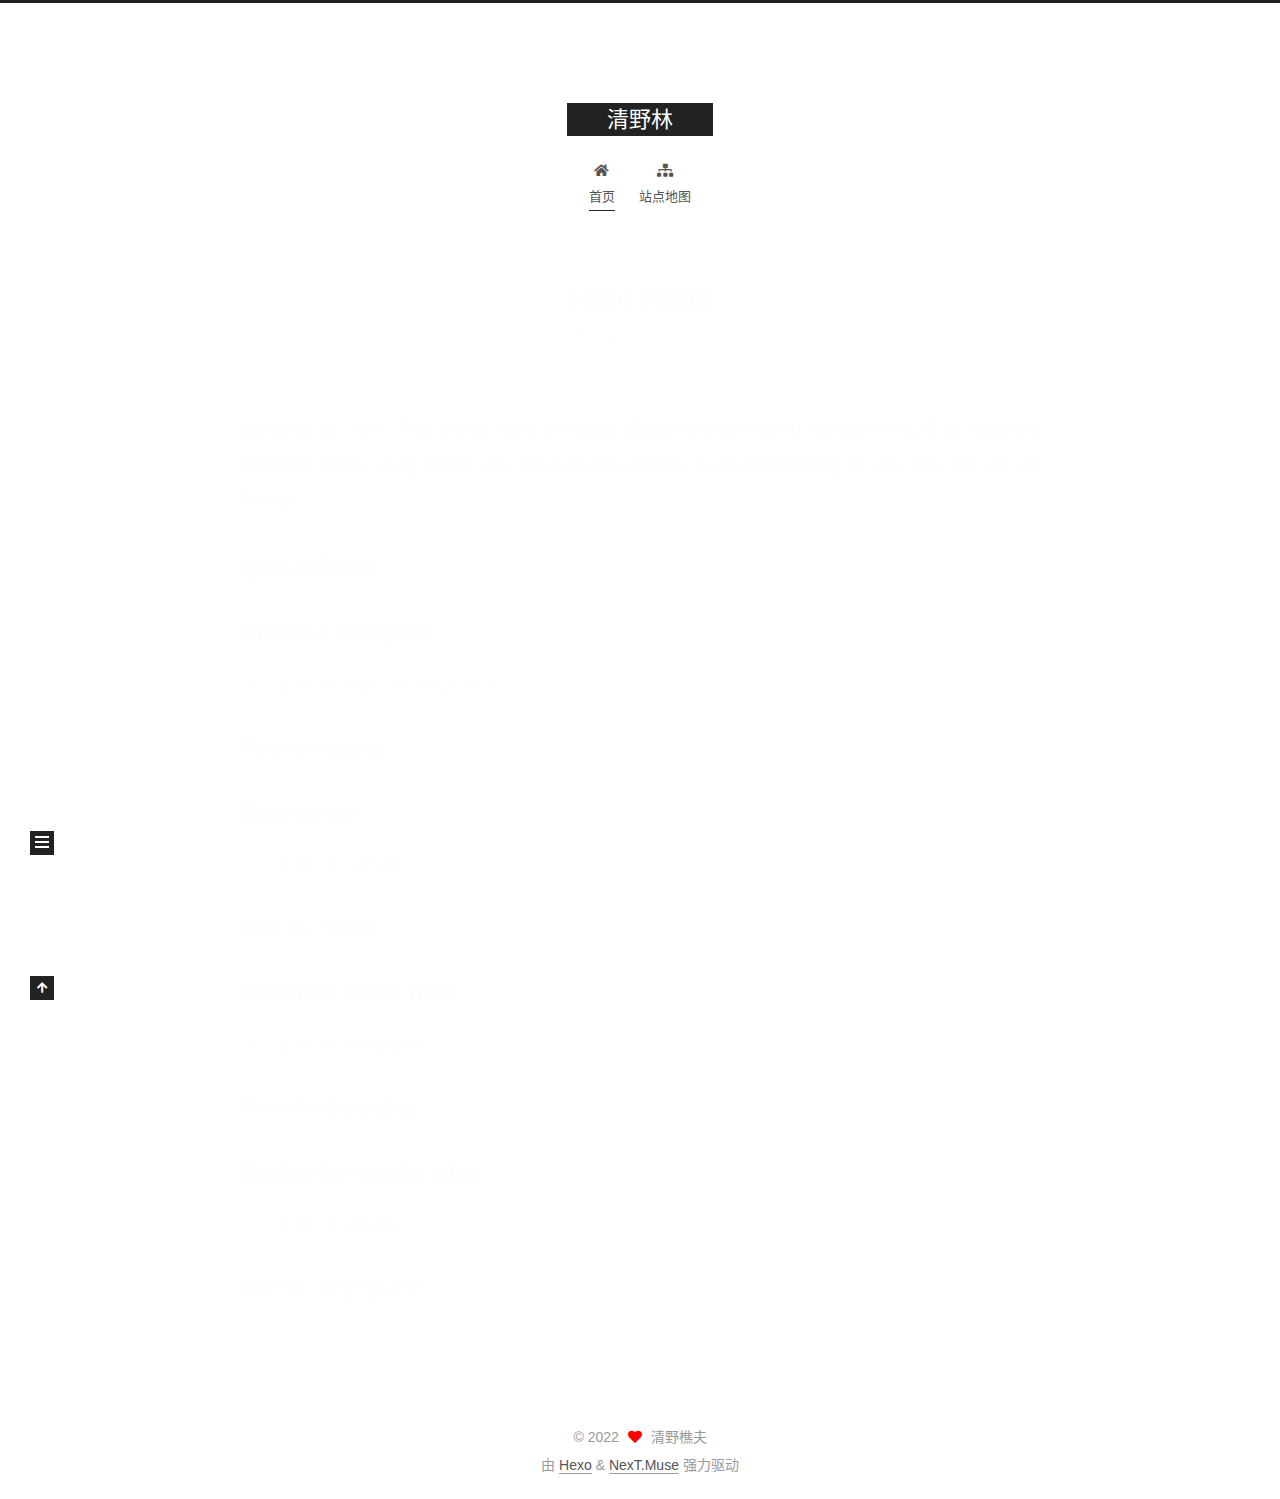
<file: index.html>
<!DOCTYPE html>
<html lang="zh-CN">
<head>
  <meta charset="UTF-8">
<meta name="viewport" content="width=device-width, initial-scale=1, maximum-scale=2">
<meta name="theme-color" content="#222">
<meta name="generator" content="Hexo 6.0.0">
  <link rel="apple-touch-icon" sizes="180x180" href="/images/apple-touch-icon-next.png">
  <link rel="icon" type="image/png" sizes="32x32" href="/images/favicon-32x32-next.png">
  <link rel="icon" type="image/png" sizes="16x16" href="/images/favicon-16x16-next.png">
  <link rel="mask-icon" href="/images/logo.svg" color="#222">

<link rel="stylesheet" href="/css/main.css">


<link rel="stylesheet" href="/lib/font-awesome/css/all.min.css">

<script id="hexo-configurations">
    var NexT = window.NexT || {};
    var CONFIG = {"hostname":"example.com","root":"/","scheme":"Muse","version":"7.8.0","exturl":false,"sidebar":{"position":"left","display":"post","padding":18,"offset":12,"onmobile":false},"copycode":{"enable":false,"show_result":false,"style":null},"back2top":{"enable":true,"sidebar":false,"scrollpercent":false},"bookmark":{"enable":false,"color":"#222","save":"auto"},"fancybox":false,"mediumzoom":false,"lazyload":false,"pangu":false,"comments":{"style":"tabs","active":null,"storage":true,"lazyload":false,"nav":null},"algolia":{"hits":{"per_page":10},"labels":{"input_placeholder":"Search for Posts","hits_empty":"We didn't find any results for the search: ${query}","hits_stats":"${hits} results found in ${time} ms"}},"localsearch":{"enable":false,"trigger":"auto","top_n_per_article":1,"unescape":false,"preload":false},"motion":{"enable":true,"async":false,"transition":{"post_block":"fadeIn","post_header":"slideDownIn","post_body":"slideDownIn","coll_header":"slideLeftIn","sidebar":"slideUpIn"}}};
  </script>

  <meta name="description" content="知至至之，知终终之">
<meta property="og:type" content="website">
<meta property="og:title" content="清野林">
<meta property="og:url" content="http://example.com/index.html">
<meta property="og:site_name" content="清野林">
<meta property="og:description" content="知至至之，知终终之">
<meta property="og:locale" content="zh_CN">
<meta property="article:author" content="清野樵夫">
<meta name="twitter:card" content="summary">

<link rel="canonical" href="http://example.com/">


<script id="page-configurations">
  // https://hexo.io/docs/variables.html
  CONFIG.page = {
    sidebar: "",
    isHome : true,
    isPost : false,
    lang   : 'zh-CN'
  };
</script>

  <title>清野林</title>
  






  <noscript>
  <style>
  .use-motion .brand,
  .use-motion .menu-item,
  .sidebar-inner,
  .use-motion .post-block,
  .use-motion .pagination,
  .use-motion .comments,
  .use-motion .post-header,
  .use-motion .post-body,
  .use-motion .collection-header { opacity: initial; }

  .use-motion .site-title,
  .use-motion .site-subtitle {
    opacity: initial;
    top: initial;
  }

  .use-motion .logo-line-before i { left: initial; }
  .use-motion .logo-line-after i { right: initial; }
  </style>
</noscript>

</head>

<body itemscope itemtype="http://schema.org/WebPage">
  <div class="container use-motion">
    <div class="headband"></div>

    <header class="header" itemscope itemtype="http://schema.org/WPHeader">
      <div class="header-inner"><div class="site-brand-container">
  <div class="site-nav-toggle">
    <div class="toggle" aria-label="切换导航栏">
      <span class="toggle-line toggle-line-first"></span>
      <span class="toggle-line toggle-line-middle"></span>
      <span class="toggle-line toggle-line-last"></span>
    </div>
  </div>

  <div class="site-meta">

    <a href="/" class="brand" rel="start">
      <span class="logo-line-before"><i></i></span>
      <h1 class="site-title">清野林</h1>
      <span class="logo-line-after"><i></i></span>
    </a>
  </div>

  <div class="site-nav-right">
    <div class="toggle popup-trigger">
    </div>
  </div>
</div>




<nav class="site-nav">
  <ul id="menu" class="main-menu menu">
        <li class="menu-item menu-item-home">

    <a href="/" rel="section"><i class="fa fa-home fa-fw"></i>首页</a>

  </li>
        <li class="menu-item menu-item-sitemap">

    <a href="/sitemap.xml" rel="section"><i class="fa fa-sitemap fa-fw"></i>站点地图</a>

  </li>
  </ul>
</nav>




</div>
    </header>

    
  <div class="back-to-top">
    <i class="fa fa-arrow-up"></i>
    <span>0%</span>
  </div>


    <main class="main">
      <div class="main-inner">
        <div class="content-wrap">
          

          <div class="content index posts-expand">
            
      
  
  
  <article itemscope itemtype="http://schema.org/Article" class="post-block" lang="zh-CN">
    <link itemprop="mainEntityOfPage" href="http://example.com/2022/01/26/hello-world/">

    <span hidden itemprop="author" itemscope itemtype="http://schema.org/Person">
      <meta itemprop="image" content="/images/avatar.gif">
      <meta itemprop="name" content="清野樵夫">
      <meta itemprop="description" content="知至至之，知终终之">
    </span>

    <span hidden itemprop="publisher" itemscope itemtype="http://schema.org/Organization">
      <meta itemprop="name" content="清野林">
    </span>
      <header class="post-header">
        <h2 class="post-title" itemprop="name headline">
          
            <a href="/2022/01/26/hello-world/" class="post-title-link" itemprop="url">Hello World</a>
        </h2>

        <div class="post-meta">
            <span class="post-meta-item">
              <span class="post-meta-item-icon">
                <i class="far fa-calendar"></i>
              </span>
              <span class="post-meta-item-text">发表于</span>

              <time title="创建时间：2022-01-26 22:01:37" itemprop="dateCreated datePublished" datetime="2022-01-26T22:01:37+08:00">2022-01-26</time>
            </span>

          

        </div>
      </header>

    
    
    
    <div class="post-body" itemprop="articleBody">

      
          <p>Welcome to <a target="_blank" rel="noopener" href="https://hexo.io/">Hexo</a>! This is your very first post. Check <a target="_blank" rel="noopener" href="https://hexo.io/docs/">documentation</a> for more info. If you get any problems when using Hexo, you can find the answer in <a target="_blank" rel="noopener" href="https://hexo.io/docs/troubleshooting.html">troubleshooting</a> or you can ask me on <a target="_blank" rel="noopener" href="https://github.com/hexojs/hexo/issues">GitHub</a>.</p>
<h2 id="Quick-Start"><a href="#Quick-Start" class="headerlink" title="Quick Start"></a>Quick Start</h2><h3 id="Create-a-new-post"><a href="#Create-a-new-post" class="headerlink" title="Create a new post"></a>Create a new post</h3><figure class="highlight bash"><table><tr><td class="gutter"><pre><span class="line">1</span><br></pre></td><td class="code"><pre><span class="line">$ hexo new <span class="string">&quot;My New Post&quot;</span></span><br></pre></td></tr></table></figure>

<p>More info: <a target="_blank" rel="noopener" href="https://hexo.io/docs/writing.html">Writing</a></p>
<h3 id="Run-server"><a href="#Run-server" class="headerlink" title="Run server"></a>Run server</h3><figure class="highlight bash"><table><tr><td class="gutter"><pre><span class="line">1</span><br></pre></td><td class="code"><pre><span class="line">$ hexo server</span><br></pre></td></tr></table></figure>

<p>More info: <a target="_blank" rel="noopener" href="https://hexo.io/docs/server.html">Server</a></p>
<h3 id="Generate-static-files"><a href="#Generate-static-files" class="headerlink" title="Generate static files"></a>Generate static files</h3><figure class="highlight bash"><table><tr><td class="gutter"><pre><span class="line">1</span><br></pre></td><td class="code"><pre><span class="line">$ hexo generate</span><br></pre></td></tr></table></figure>

<p>More info: <a target="_blank" rel="noopener" href="https://hexo.io/docs/generating.html">Generating</a></p>
<h3 id="Deploy-to-remote-sites"><a href="#Deploy-to-remote-sites" class="headerlink" title="Deploy to remote sites"></a>Deploy to remote sites</h3><figure class="highlight bash"><table><tr><td class="gutter"><pre><span class="line">1</span><br></pre></td><td class="code"><pre><span class="line">$ hexo deploy</span><br></pre></td></tr></table></figure>

<p>More info: <a target="_blank" rel="noopener" href="https://hexo.io/docs/one-command-deployment.html">Deployment</a></p>

      
    </div>

    
    
    
      <footer class="post-footer">
        <div class="post-eof"></div>
      </footer>
  </article>
  
  
  


  



          </div>
          

<script>
  window.addEventListener('tabs:register', () => {
    let { activeClass } = CONFIG.comments;
    if (CONFIG.comments.storage) {
      activeClass = localStorage.getItem('comments_active') || activeClass;
    }
    if (activeClass) {
      let activeTab = document.querySelector(`a[href="#comment-${activeClass}"]`);
      if (activeTab) {
        activeTab.click();
      }
    }
  });
  if (CONFIG.comments.storage) {
    window.addEventListener('tabs:click', event => {
      if (!event.target.matches('.tabs-comment .tab-content .tab-pane')) return;
      let commentClass = event.target.classList[1];
      localStorage.setItem('comments_active', commentClass);
    });
  }
</script>

        </div>
          
  
  <div class="toggle sidebar-toggle">
    <span class="toggle-line toggle-line-first"></span>
    <span class="toggle-line toggle-line-middle"></span>
    <span class="toggle-line toggle-line-last"></span>
  </div>

  <aside class="sidebar">
    <div class="sidebar-inner">

      <ul class="sidebar-nav motion-element">
        <li class="sidebar-nav-toc">
          文章目录
        </li>
        <li class="sidebar-nav-overview">
          站点概览
        </li>
      </ul>

      <!--noindex-->
      <div class="post-toc-wrap sidebar-panel">
      </div>
      <!--/noindex-->

      <div class="site-overview-wrap sidebar-panel">
        <div class="site-author motion-element" itemprop="author" itemscope itemtype="http://schema.org/Person">
  <p class="site-author-name" itemprop="name">清野樵夫</p>
  <div class="site-description" itemprop="description">知至至之，知终终之</div>
</div>
<div class="site-state-wrap motion-element">
  <nav class="site-state">
      <div class="site-state-item site-state-posts">
          <a href="/archives">
          <span class="site-state-item-count">1</span>
          <span class="site-state-item-name">日志</span>
        </a>
      </div>
  </nav>
</div>



      </div>

    </div>
  </aside>
  <div id="sidebar-dimmer"></div>


      </div>
    </main>

    <footer class="footer">
      <div class="footer-inner">
        

        

<div class="copyright">
  
  &copy; 
  <span itemprop="copyrightYear">2022</span>
  <span class="with-love">
    <i class="fa fa-heart"></i>
  </span>
  <span class="author" itemprop="copyrightHolder">清野樵夫</span>
</div>
  <div class="powered-by">由 <a href="https://hexo.io/" class="theme-link" rel="noopener" target="_blank">Hexo</a> & <a href="https://muse.theme-next.org/" class="theme-link" rel="noopener" target="_blank">NexT.Muse</a> 强力驱动
  </div>

        








      </div>
    </footer>
  </div>

  
  <script src="/lib/anime.min.js"></script>
  <script src="/lib/velocity/velocity.min.js"></script>
  <script src="/lib/velocity/velocity.ui.min.js"></script>

<script src="/js/utils.js"></script>

<script src="/js/motion.js"></script>


<script src="/js/schemes/muse.js"></script>


<script src="/js/next-boot.js"></script>




  















  

  

</body>
</html>
</file>
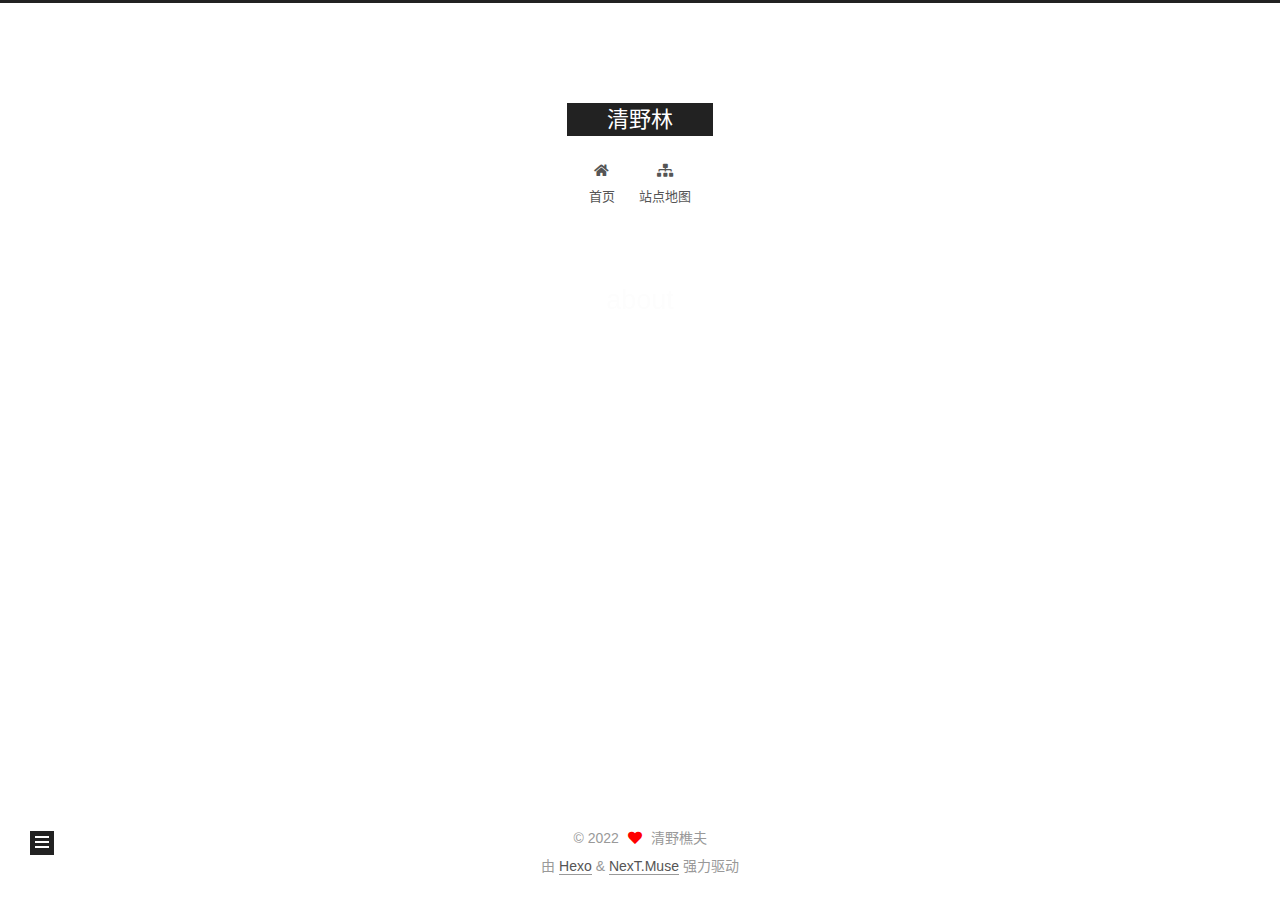
<file: about/index.html>
<!DOCTYPE html>
<html lang="zh-CN">
<head>
  <meta charset="UTF-8">
<meta name="viewport" content="width=device-width, initial-scale=1, maximum-scale=2">
<meta name="theme-color" content="#222">
<meta name="generator" content="Hexo 6.0.0">
  <link rel="apple-touch-icon" sizes="180x180" href="/images/apple-touch-icon-next.png">
  <link rel="icon" type="image/png" sizes="32x32" href="/images/favicon-32x32-next.png">
  <link rel="icon" type="image/png" sizes="16x16" href="/images/favicon-16x16-next.png">
  <link rel="mask-icon" href="/images/logo.svg" color="#222">

<link rel="stylesheet" href="/css/main.css">


<link rel="stylesheet" href="/lib/font-awesome/css/all.min.css">

<script id="hexo-configurations">
    var NexT = window.NexT || {};
    var CONFIG = {"hostname":"example.com","root":"/","scheme":"Muse","version":"7.8.0","exturl":false,"sidebar":{"position":"left","display":"post","padding":18,"offset":12,"onmobile":false},"copycode":{"enable":false,"show_result":false,"style":null},"back2top":{"enable":true,"sidebar":false,"scrollpercent":false},"bookmark":{"enable":false,"color":"#222","save":"auto"},"fancybox":false,"mediumzoom":false,"lazyload":false,"pangu":false,"comments":{"style":"tabs","active":null,"storage":true,"lazyload":false,"nav":null},"algolia":{"hits":{"per_page":10},"labels":{"input_placeholder":"Search for Posts","hits_empty":"We didn't find any results for the search: ${query}","hits_stats":"${hits} results found in ${time} ms"}},"localsearch":{"enable":false,"trigger":"auto","top_n_per_article":1,"unescape":false,"preload":false},"motion":{"enable":true,"async":false,"transition":{"post_block":"fadeIn","post_header":"slideDownIn","post_body":"slideDownIn","coll_header":"slideLeftIn","sidebar":"slideUpIn"}}};
  </script>

  <meta name="description" content="知至至之，知终终之">
<meta property="og:type" content="website">
<meta property="og:title" content="about">
<meta property="og:url" content="http://example.com/about/index.html">
<meta property="og:site_name" content="清野林">
<meta property="og:description" content="知至至之，知终终之">
<meta property="og:locale" content="zh_CN">
<meta property="article:published_time" content="2022-01-27T15:07:13.000Z">
<meta property="article:modified_time" content="2022-01-27T15:07:13.961Z">
<meta property="article:author" content="清野樵夫">
<meta name="twitter:card" content="summary">

<link rel="canonical" href="http://example.com/about/">


<script id="page-configurations">
  // https://hexo.io/docs/variables.html
  CONFIG.page = {
    sidebar: "",
    isHome : false,
    isPost : false,
    lang   : 'zh-CN'
  };
</script>

  <title>about | 清野林
</title>
  






  <noscript>
  <style>
  .use-motion .brand,
  .use-motion .menu-item,
  .sidebar-inner,
  .use-motion .post-block,
  .use-motion .pagination,
  .use-motion .comments,
  .use-motion .post-header,
  .use-motion .post-body,
  .use-motion .collection-header { opacity: initial; }

  .use-motion .site-title,
  .use-motion .site-subtitle {
    opacity: initial;
    top: initial;
  }

  .use-motion .logo-line-before i { left: initial; }
  .use-motion .logo-line-after i { right: initial; }
  </style>
</noscript>

</head>

<body itemscope itemtype="http://schema.org/WebPage">
  <div class="container use-motion">
    <div class="headband"></div>

    <header class="header" itemscope itemtype="http://schema.org/WPHeader">
      <div class="header-inner"><div class="site-brand-container">
  <div class="site-nav-toggle">
    <div class="toggle" aria-label="切换导航栏">
      <span class="toggle-line toggle-line-first"></span>
      <span class="toggle-line toggle-line-middle"></span>
      <span class="toggle-line toggle-line-last"></span>
    </div>
  </div>

  <div class="site-meta">

    <a href="/" class="brand" rel="start">
      <span class="logo-line-before"><i></i></span>
      <h1 class="site-title">清野林</h1>
      <span class="logo-line-after"><i></i></span>
    </a>
  </div>

  <div class="site-nav-right">
    <div class="toggle popup-trigger">
    </div>
  </div>
</div>




<nav class="site-nav">
  <ul id="menu" class="main-menu menu">
        <li class="menu-item menu-item-home">

    <a href="/" rel="section"><i class="fa fa-home fa-fw"></i>首页</a>

  </li>
        <li class="menu-item menu-item-sitemap">

    <a href="/sitemap.xml" rel="section"><i class="fa fa-sitemap fa-fw"></i>站点地图</a>

  </li>
  </ul>
</nav>




</div>
    </header>

    
  <div class="back-to-top">
    <i class="fa fa-arrow-up"></i>
    <span>0%</span>
  </div>


    <main class="main">
      <div class="main-inner">
        <div class="content-wrap">
          
  
  

          <div class="content page posts-expand">
            

    
    
    
    <div class="post-block" lang="zh-CN">
      <header class="post-header">

<h1 class="post-title" itemprop="name headline">about
</h1>

<div class="post-meta">
  

</div>

</header>

      
      
      
      <div class="post-body">
          
      </div>
      
      
      
    </div>
    

    
    
    


          </div>
          

<script>
  window.addEventListener('tabs:register', () => {
    let { activeClass } = CONFIG.comments;
    if (CONFIG.comments.storage) {
      activeClass = localStorage.getItem('comments_active') || activeClass;
    }
    if (activeClass) {
      let activeTab = document.querySelector(`a[href="#comment-${activeClass}"]`);
      if (activeTab) {
        activeTab.click();
      }
    }
  });
  if (CONFIG.comments.storage) {
    window.addEventListener('tabs:click', event => {
      if (!event.target.matches('.tabs-comment .tab-content .tab-pane')) return;
      let commentClass = event.target.classList[1];
      localStorage.setItem('comments_active', commentClass);
    });
  }
</script>

        </div>
          
  
  <div class="toggle sidebar-toggle">
    <span class="toggle-line toggle-line-first"></span>
    <span class="toggle-line toggle-line-middle"></span>
    <span class="toggle-line toggle-line-last"></span>
  </div>

  <aside class="sidebar">
    <div class="sidebar-inner">

      <ul class="sidebar-nav motion-element">
        <li class="sidebar-nav-toc">
          文章目录
        </li>
        <li class="sidebar-nav-overview">
          站点概览
        </li>
      </ul>

      <!--noindex-->
      <div class="post-toc-wrap sidebar-panel">
      </div>
      <!--/noindex-->

      <div class="site-overview-wrap sidebar-panel">
        <div class="site-author motion-element" itemprop="author" itemscope itemtype="http://schema.org/Person">
  <p class="site-author-name" itemprop="name">清野樵夫</p>
  <div class="site-description" itemprop="description">知至至之，知终终之</div>
</div>
<div class="site-state-wrap motion-element">
  <nav class="site-state">
      <div class="site-state-item site-state-posts">
          <a href="/archives">
          <span class="site-state-item-count">1</span>
          <span class="site-state-item-name">日志</span>
        </a>
      </div>
  </nav>
</div>



      </div>

    </div>
  </aside>
  <div id="sidebar-dimmer"></div>


      </div>
    </main>

    <footer class="footer">
      <div class="footer-inner">
        

        

<div class="copyright">
  
  &copy; 
  <span itemprop="copyrightYear">2022</span>
  <span class="with-love">
    <i class="fa fa-heart"></i>
  </span>
  <span class="author" itemprop="copyrightHolder">清野樵夫</span>
</div>
  <div class="powered-by">由 <a href="https://hexo.io/" class="theme-link" rel="noopener" target="_blank">Hexo</a> & <a href="https://muse.theme-next.org/" class="theme-link" rel="noopener" target="_blank">NexT.Muse</a> 强力驱动
  </div>

        








      </div>
    </footer>
  </div>

  
  <script src="/lib/anime.min.js"></script>
  <script src="/lib/velocity/velocity.min.js"></script>
  <script src="/lib/velocity/velocity.ui.min.js"></script>

<script src="/js/utils.js"></script>

<script src="/js/motion.js"></script>


<script src="/js/schemes/muse.js"></script>


<script src="/js/next-boot.js"></script>




  















  

  

</body>
</html>
</file>
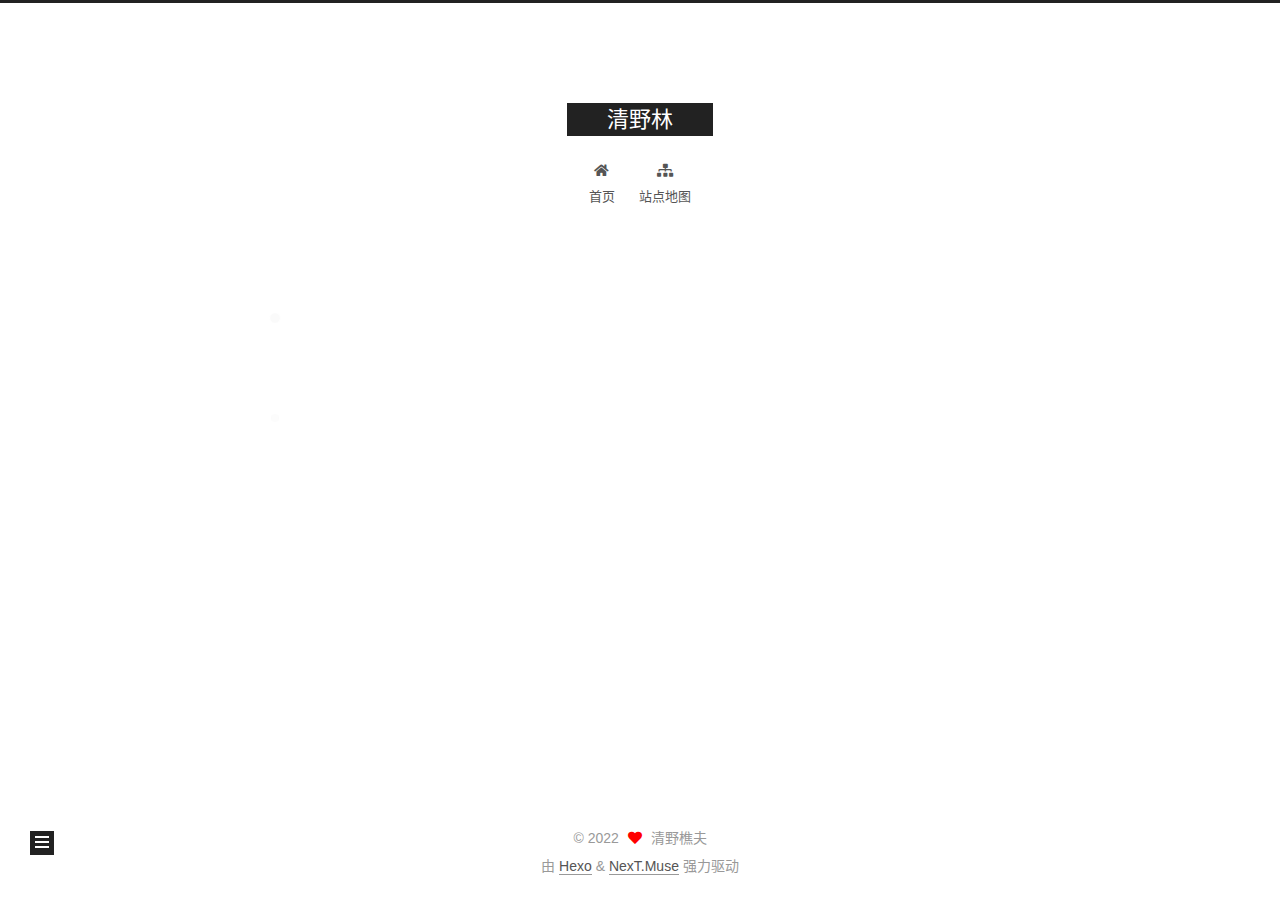
<file: archives/index.html>
<!DOCTYPE html>
<html lang="zh-CN">
<head>
  <meta charset="UTF-8">
<meta name="viewport" content="width=device-width, initial-scale=1, maximum-scale=2">
<meta name="theme-color" content="#222">
<meta name="generator" content="Hexo 6.0.0">
  <link rel="apple-touch-icon" sizes="180x180" href="/images/apple-touch-icon-next.png">
  <link rel="icon" type="image/png" sizes="32x32" href="/images/favicon-32x32-next.png">
  <link rel="icon" type="image/png" sizes="16x16" href="/images/favicon-16x16-next.png">
  <link rel="mask-icon" href="/images/logo.svg" color="#222">

<link rel="stylesheet" href="/css/main.css">


<link rel="stylesheet" href="/lib/font-awesome/css/all.min.css">

<script id="hexo-configurations">
    var NexT = window.NexT || {};
    var CONFIG = {"hostname":"example.com","root":"/","scheme":"Muse","version":"7.8.0","exturl":false,"sidebar":{"position":"left","display":"post","padding":18,"offset":12,"onmobile":false},"copycode":{"enable":false,"show_result":false,"style":null},"back2top":{"enable":true,"sidebar":false,"scrollpercent":false},"bookmark":{"enable":false,"color":"#222","save":"auto"},"fancybox":false,"mediumzoom":false,"lazyload":false,"pangu":false,"comments":{"style":"tabs","active":null,"storage":true,"lazyload":false,"nav":null},"algolia":{"hits":{"per_page":10},"labels":{"input_placeholder":"Search for Posts","hits_empty":"We didn't find any results for the search: ${query}","hits_stats":"${hits} results found in ${time} ms"}},"localsearch":{"enable":false,"trigger":"auto","top_n_per_article":1,"unescape":false,"preload":false},"motion":{"enable":true,"async":false,"transition":{"post_block":"fadeIn","post_header":"slideDownIn","post_body":"slideDownIn","coll_header":"slideLeftIn","sidebar":"slideUpIn"}}};
  </script>

  <meta name="description" content="知至至之，知终终之">
<meta property="og:type" content="website">
<meta property="og:title" content="清野林">
<meta property="og:url" content="http://example.com/archives/index.html">
<meta property="og:site_name" content="清野林">
<meta property="og:description" content="知至至之，知终终之">
<meta property="og:locale" content="zh_CN">
<meta property="article:author" content="清野樵夫">
<meta name="twitter:card" content="summary">

<link rel="canonical" href="http://example.com/archives/">


<script id="page-configurations">
  // https://hexo.io/docs/variables.html
  CONFIG.page = {
    sidebar: "",
    isHome : false,
    isPost : false,
    lang   : 'zh-CN'
  };
</script>

  <title>归档 | 清野林</title>
  






  <noscript>
  <style>
  .use-motion .brand,
  .use-motion .menu-item,
  .sidebar-inner,
  .use-motion .post-block,
  .use-motion .pagination,
  .use-motion .comments,
  .use-motion .post-header,
  .use-motion .post-body,
  .use-motion .collection-header { opacity: initial; }

  .use-motion .site-title,
  .use-motion .site-subtitle {
    opacity: initial;
    top: initial;
  }

  .use-motion .logo-line-before i { left: initial; }
  .use-motion .logo-line-after i { right: initial; }
  </style>
</noscript>

</head>

<body itemscope itemtype="http://schema.org/WebPage">
  <div class="container use-motion">
    <div class="headband"></div>

    <header class="header" itemscope itemtype="http://schema.org/WPHeader">
      <div class="header-inner"><div class="site-brand-container">
  <div class="site-nav-toggle">
    <div class="toggle" aria-label="切换导航栏">
      <span class="toggle-line toggle-line-first"></span>
      <span class="toggle-line toggle-line-middle"></span>
      <span class="toggle-line toggle-line-last"></span>
    </div>
  </div>

  <div class="site-meta">

    <a href="/" class="brand" rel="start">
      <span class="logo-line-before"><i></i></span>
      <h1 class="site-title">清野林</h1>
      <span class="logo-line-after"><i></i></span>
    </a>
  </div>

  <div class="site-nav-right">
    <div class="toggle popup-trigger">
    </div>
  </div>
</div>




<nav class="site-nav">
  <ul id="menu" class="main-menu menu">
        <li class="menu-item menu-item-home">

    <a href="/" rel="section"><i class="fa fa-home fa-fw"></i>首页</a>

  </li>
        <li class="menu-item menu-item-sitemap">

    <a href="/sitemap.xml" rel="section"><i class="fa fa-sitemap fa-fw"></i>站点地图</a>

  </li>
  </ul>
</nav>




</div>
    </header>

    
  <div class="back-to-top">
    <i class="fa fa-arrow-up"></i>
    <span>0%</span>
  </div>


    <main class="main">
      <div class="main-inner">
        <div class="content-wrap">
          

          <div class="content archive">
            

  
  
  
  <div class="post-block">
    <div class="posts-collapse">
      <div class="collection-title">
        <span class="collection-header">嗯..! 目前共计 1 篇日志。 继续努力。</span>
      </div>

      
    <div class="collection-year">
      <span class="collection-header">2022</span>
    </div>

  <article itemscope itemtype="http://schema.org/Article">
    <header class="post-header">

      <div class="post-meta">
        <time itemprop="dateCreated"
              datetime="2022-01-26T22:01:37+08:00"
              content="2022-01-26">
          01-26
        </time>
      </div>

      <div class="post-title">
          <a class="post-title-link" href="/2022/01/26/hello-world/" itemprop="url">
            <span itemprop="name">Hello World</span>
          </a>
      </div>

    </header>
  </article>


    </div>
  </div>
  
  
  

  



          </div>
          

<script>
  window.addEventListener('tabs:register', () => {
    let { activeClass } = CONFIG.comments;
    if (CONFIG.comments.storage) {
      activeClass = localStorage.getItem('comments_active') || activeClass;
    }
    if (activeClass) {
      let activeTab = document.querySelector(`a[href="#comment-${activeClass}"]`);
      if (activeTab) {
        activeTab.click();
      }
    }
  });
  if (CONFIG.comments.storage) {
    window.addEventListener('tabs:click', event => {
      if (!event.target.matches('.tabs-comment .tab-content .tab-pane')) return;
      let commentClass = event.target.classList[1];
      localStorage.setItem('comments_active', commentClass);
    });
  }
</script>

        </div>
          
  
  <div class="toggle sidebar-toggle">
    <span class="toggle-line toggle-line-first"></span>
    <span class="toggle-line toggle-line-middle"></span>
    <span class="toggle-line toggle-line-last"></span>
  </div>

  <aside class="sidebar">
    <div class="sidebar-inner">

      <ul class="sidebar-nav motion-element">
        <li class="sidebar-nav-toc">
          文章目录
        </li>
        <li class="sidebar-nav-overview">
          站点概览
        </li>
      </ul>

      <!--noindex-->
      <div class="post-toc-wrap sidebar-panel">
      </div>
      <!--/noindex-->

      <div class="site-overview-wrap sidebar-panel">
        <div class="site-author motion-element" itemprop="author" itemscope itemtype="http://schema.org/Person">
  <p class="site-author-name" itemprop="name">清野樵夫</p>
  <div class="site-description" itemprop="description">知至至之，知终终之</div>
</div>
<div class="site-state-wrap motion-element">
  <nav class="site-state">
      <div class="site-state-item site-state-posts">
          <a href="/archives">
          <span class="site-state-item-count">1</span>
          <span class="site-state-item-name">日志</span>
        </a>
      </div>
  </nav>
</div>



      </div>

    </div>
  </aside>
  <div id="sidebar-dimmer"></div>


      </div>
    </main>

    <footer class="footer">
      <div class="footer-inner">
        

        

<div class="copyright">
  
  &copy; 
  <span itemprop="copyrightYear">2022</span>
  <span class="with-love">
    <i class="fa fa-heart"></i>
  </span>
  <span class="author" itemprop="copyrightHolder">清野樵夫</span>
</div>
  <div class="powered-by">由 <a href="https://hexo.io/" class="theme-link" rel="noopener" target="_blank">Hexo</a> & <a href="https://muse.theme-next.org/" class="theme-link" rel="noopener" target="_blank">NexT.Muse</a> 强力驱动
  </div>

        








      </div>
    </footer>
  </div>

  
  <script src="/lib/anime.min.js"></script>
  <script src="/lib/velocity/velocity.min.js"></script>
  <script src="/lib/velocity/velocity.ui.min.js"></script>

<script src="/js/utils.js"></script>

<script src="/js/motion.js"></script>


<script src="/js/schemes/muse.js"></script>


<script src="/js/next-boot.js"></script>




  















  

  

</body>
</html>
</file>
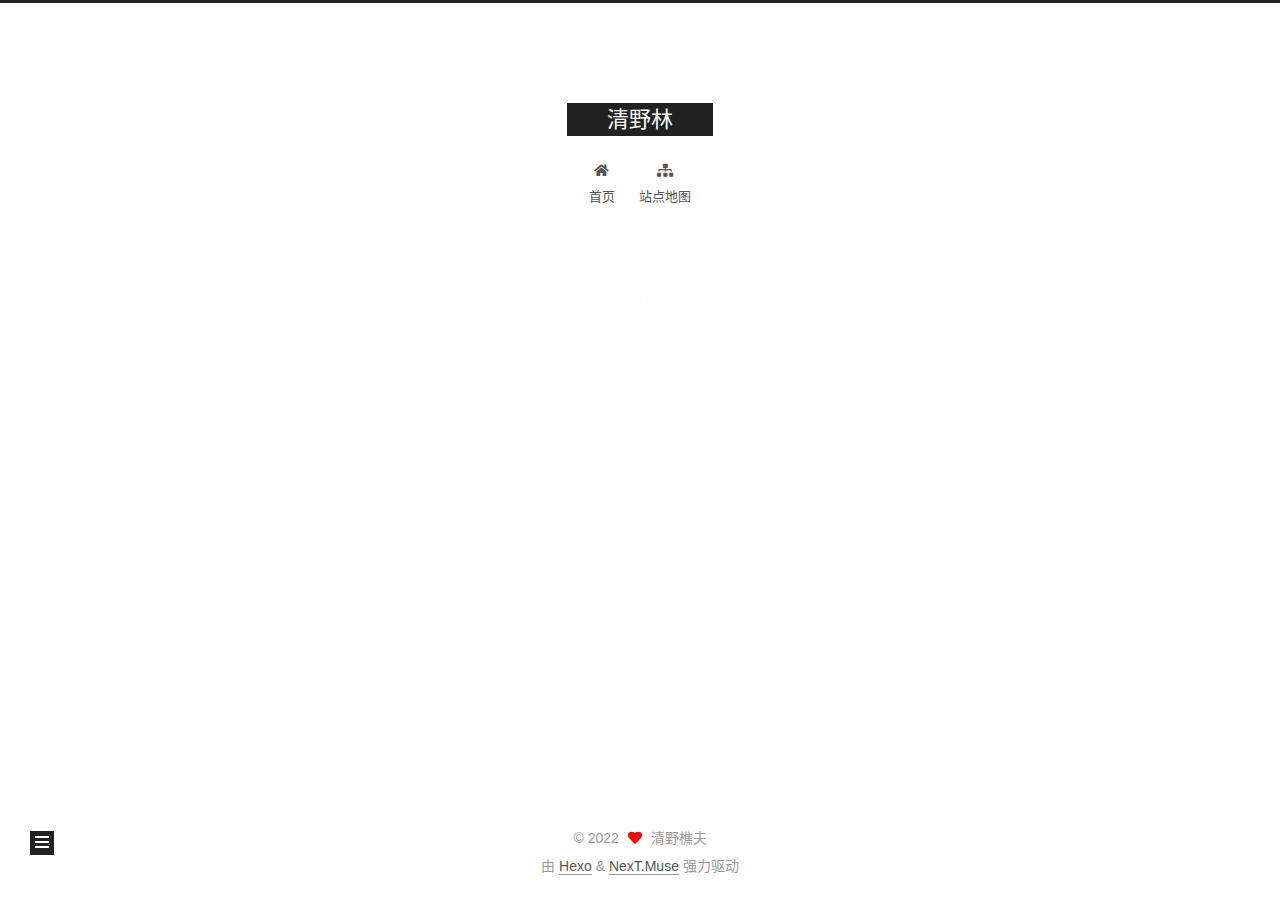
<file: categories/index.html>
<!DOCTYPE html>
<html lang="zh-CN">
<head>
  <meta charset="UTF-8">
<meta name="viewport" content="width=device-width, initial-scale=1, maximum-scale=2">
<meta name="theme-color" content="#222">
<meta name="generator" content="Hexo 6.0.0">
  <link rel="apple-touch-icon" sizes="180x180" href="/images/apple-touch-icon-next.png">
  <link rel="icon" type="image/png" sizes="32x32" href="/images/favicon-32x32-next.png">
  <link rel="icon" type="image/png" sizes="16x16" href="/images/favicon-16x16-next.png">
  <link rel="mask-icon" href="/images/logo.svg" color="#222">

<link rel="stylesheet" href="/css/main.css">


<link rel="stylesheet" href="/lib/font-awesome/css/all.min.css">

<script id="hexo-configurations">
    var NexT = window.NexT || {};
    var CONFIG = {"hostname":"example.com","root":"/","scheme":"Muse","version":"7.8.0","exturl":false,"sidebar":{"position":"left","display":"post","padding":18,"offset":12,"onmobile":false},"copycode":{"enable":false,"show_result":false,"style":null},"back2top":{"enable":true,"sidebar":false,"scrollpercent":false},"bookmark":{"enable":false,"color":"#222","save":"auto"},"fancybox":false,"mediumzoom":false,"lazyload":false,"pangu":false,"comments":{"style":"tabs","active":null,"storage":true,"lazyload":false,"nav":null},"algolia":{"hits":{"per_page":10},"labels":{"input_placeholder":"Search for Posts","hits_empty":"We didn't find any results for the search: ${query}","hits_stats":"${hits} results found in ${time} ms"}},"localsearch":{"enable":false,"trigger":"auto","top_n_per_article":1,"unescape":false,"preload":false},"motion":{"enable":true,"async":false,"transition":{"post_block":"fadeIn","post_header":"slideDownIn","post_body":"slideDownIn","coll_header":"slideLeftIn","sidebar":"slideUpIn"}}};
  </script>

  <meta name="description" content="知至至之，知终终之">
<meta property="og:type" content="website">
<meta property="og:title" content="categories">
<meta property="og:url" content="http://example.com/categories/index.html">
<meta property="og:site_name" content="清野林">
<meta property="og:description" content="知至至之，知终终之">
<meta property="og:locale" content="zh_CN">
<meta property="article:published_time" content="2022-01-27T15:07:10.000Z">
<meta property="article:modified_time" content="2022-01-27T15:07:10.571Z">
<meta property="article:author" content="清野樵夫">
<meta name="twitter:card" content="summary">

<link rel="canonical" href="http://example.com/categories/">


<script id="page-configurations">
  // https://hexo.io/docs/variables.html
  CONFIG.page = {
    sidebar: "",
    isHome : false,
    isPost : false,
    lang   : 'zh-CN'
  };
</script>

  <title>categories | 清野林
</title>
  






  <noscript>
  <style>
  .use-motion .brand,
  .use-motion .menu-item,
  .sidebar-inner,
  .use-motion .post-block,
  .use-motion .pagination,
  .use-motion .comments,
  .use-motion .post-header,
  .use-motion .post-body,
  .use-motion .collection-header { opacity: initial; }

  .use-motion .site-title,
  .use-motion .site-subtitle {
    opacity: initial;
    top: initial;
  }

  .use-motion .logo-line-before i { left: initial; }
  .use-motion .logo-line-after i { right: initial; }
  </style>
</noscript>

</head>

<body itemscope itemtype="http://schema.org/WebPage">
  <div class="container use-motion">
    <div class="headband"></div>

    <header class="header" itemscope itemtype="http://schema.org/WPHeader">
      <div class="header-inner"><div class="site-brand-container">
  <div class="site-nav-toggle">
    <div class="toggle" aria-label="切换导航栏">
      <span class="toggle-line toggle-line-first"></span>
      <span class="toggle-line toggle-line-middle"></span>
      <span class="toggle-line toggle-line-last"></span>
    </div>
  </div>

  <div class="site-meta">

    <a href="/" class="brand" rel="start">
      <span class="logo-line-before"><i></i></span>
      <h1 class="site-title">清野林</h1>
      <span class="logo-line-after"><i></i></span>
    </a>
  </div>

  <div class="site-nav-right">
    <div class="toggle popup-trigger">
    </div>
  </div>
</div>




<nav class="site-nav">
  <ul id="menu" class="main-menu menu">
        <li class="menu-item menu-item-home">

    <a href="/" rel="section"><i class="fa fa-home fa-fw"></i>首页</a>

  </li>
        <li class="menu-item menu-item-sitemap">

    <a href="/sitemap.xml" rel="section"><i class="fa fa-sitemap fa-fw"></i>站点地图</a>

  </li>
  </ul>
</nav>




</div>
    </header>

    
  <div class="back-to-top">
    <i class="fa fa-arrow-up"></i>
    <span>0%</span>
  </div>


    <main class="main">
      <div class="main-inner">
        <div class="content-wrap">
          
  
  

          <div class="content page posts-expand">
            

    
    
    
    <div class="post-block" lang="zh-CN">
      <header class="post-header">

<h1 class="post-title" itemprop="name headline">categories
</h1>

<div class="post-meta">
  

</div>

</header>

      
      
      
      <div class="post-body">
          
      </div>
      
      
      
    </div>
    

    
    
    


          </div>
          

<script>
  window.addEventListener('tabs:register', () => {
    let { activeClass } = CONFIG.comments;
    if (CONFIG.comments.storage) {
      activeClass = localStorage.getItem('comments_active') || activeClass;
    }
    if (activeClass) {
      let activeTab = document.querySelector(`a[href="#comment-${activeClass}"]`);
      if (activeTab) {
        activeTab.click();
      }
    }
  });
  if (CONFIG.comments.storage) {
    window.addEventListener('tabs:click', event => {
      if (!event.target.matches('.tabs-comment .tab-content .tab-pane')) return;
      let commentClass = event.target.classList[1];
      localStorage.setItem('comments_active', commentClass);
    });
  }
</script>

        </div>
          
  
  <div class="toggle sidebar-toggle">
    <span class="toggle-line toggle-line-first"></span>
    <span class="toggle-line toggle-line-middle"></span>
    <span class="toggle-line toggle-line-last"></span>
  </div>

  <aside class="sidebar">
    <div class="sidebar-inner">

      <ul class="sidebar-nav motion-element">
        <li class="sidebar-nav-toc">
          文章目录
        </li>
        <li class="sidebar-nav-overview">
          站点概览
        </li>
      </ul>

      <!--noindex-->
      <div class="post-toc-wrap sidebar-panel">
      </div>
      <!--/noindex-->

      <div class="site-overview-wrap sidebar-panel">
        <div class="site-author motion-element" itemprop="author" itemscope itemtype="http://schema.org/Person">
  <p class="site-author-name" itemprop="name">清野樵夫</p>
  <div class="site-description" itemprop="description">知至至之，知终终之</div>
</div>
<div class="site-state-wrap motion-element">
  <nav class="site-state">
      <div class="site-state-item site-state-posts">
          <a href="/archives">
          <span class="site-state-item-count">1</span>
          <span class="site-state-item-name">日志</span>
        </a>
      </div>
  </nav>
</div>



      </div>

    </div>
  </aside>
  <div id="sidebar-dimmer"></div>


      </div>
    </main>

    <footer class="footer">
      <div class="footer-inner">
        

        

<div class="copyright">
  
  &copy; 
  <span itemprop="copyrightYear">2022</span>
  <span class="with-love">
    <i class="fa fa-heart"></i>
  </span>
  <span class="author" itemprop="copyrightHolder">清野樵夫</span>
</div>
  <div class="powered-by">由 <a href="https://hexo.io/" class="theme-link" rel="noopener" target="_blank">Hexo</a> & <a href="https://muse.theme-next.org/" class="theme-link" rel="noopener" target="_blank">NexT.Muse</a> 强力驱动
  </div>

        








      </div>
    </footer>
  </div>

  
  <script src="/lib/anime.min.js"></script>
  <script src="/lib/velocity/velocity.min.js"></script>
  <script src="/lib/velocity/velocity.ui.min.js"></script>

<script src="/js/utils.js"></script>

<script src="/js/motion.js"></script>


<script src="/js/schemes/muse.js"></script>


<script src="/js/next-boot.js"></script>




  















  

  

</body>
</html>
</file>
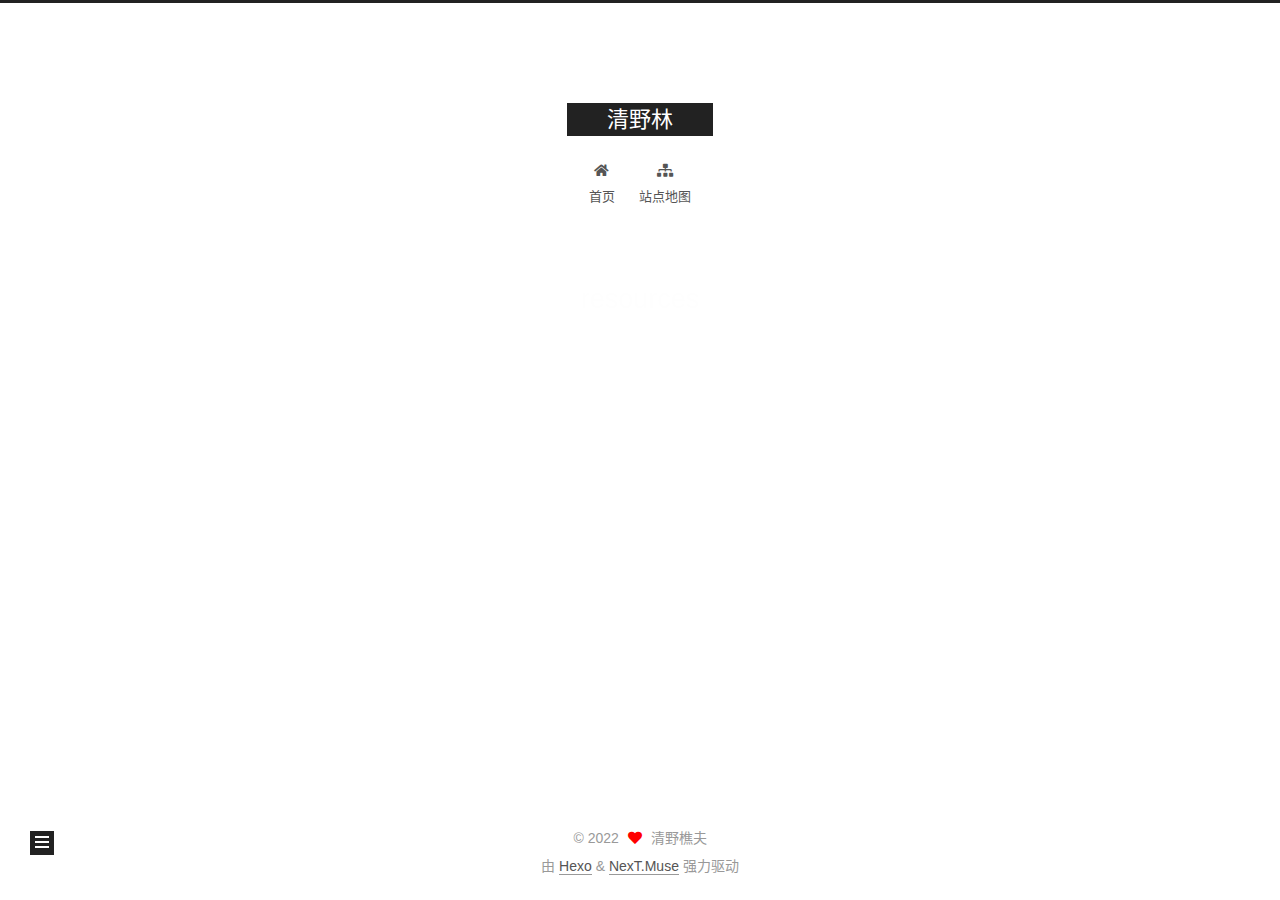
<file: resources/index.html>
<!DOCTYPE html>
<html lang="zh-CN">
<head>
  <meta charset="UTF-8">
<meta name="viewport" content="width=device-width, initial-scale=1, maximum-scale=2">
<meta name="theme-color" content="#222">
<meta name="generator" content="Hexo 6.0.0">
  <link rel="apple-touch-icon" sizes="180x180" href="/images/apple-touch-icon-next.png">
  <link rel="icon" type="image/png" sizes="32x32" href="/images/favicon-32x32-next.png">
  <link rel="icon" type="image/png" sizes="16x16" href="/images/favicon-16x16-next.png">
  <link rel="mask-icon" href="/images/logo.svg" color="#222">

<link rel="stylesheet" href="/css/main.css">


<link rel="stylesheet" href="/lib/font-awesome/css/all.min.css">

<script id="hexo-configurations">
    var NexT = window.NexT || {};
    var CONFIG = {"hostname":"example.com","root":"/","scheme":"Muse","version":"7.8.0","exturl":false,"sidebar":{"position":"left","display":"post","padding":18,"offset":12,"onmobile":false},"copycode":{"enable":false,"show_result":false,"style":null},"back2top":{"enable":true,"sidebar":false,"scrollpercent":false},"bookmark":{"enable":false,"color":"#222","save":"auto"},"fancybox":false,"mediumzoom":false,"lazyload":false,"pangu":false,"comments":{"style":"tabs","active":null,"storage":true,"lazyload":false,"nav":null},"algolia":{"hits":{"per_page":10},"labels":{"input_placeholder":"Search for Posts","hits_empty":"We didn't find any results for the search: ${query}","hits_stats":"${hits} results found in ${time} ms"}},"localsearch":{"enable":false,"trigger":"auto","top_n_per_article":1,"unescape":false,"preload":false},"motion":{"enable":true,"async":false,"transition":{"post_block":"fadeIn","post_header":"slideDownIn","post_body":"slideDownIn","coll_header":"slideLeftIn","sidebar":"slideUpIn"}}};
  </script>

  <meta name="description" content="知至至之，知终终之">
<meta property="og:type" content="website">
<meta property="og:title" content="resources">
<meta property="og:url" content="http://example.com/resources/index.html">
<meta property="og:site_name" content="清野林">
<meta property="og:description" content="知至至之，知终终之">
<meta property="og:locale" content="zh_CN">
<meta property="article:published_time" content="2022-01-27T15:07:15.000Z">
<meta property="article:modified_time" content="2022-01-27T15:07:15.698Z">
<meta property="article:author" content="清野樵夫">
<meta name="twitter:card" content="summary">

<link rel="canonical" href="http://example.com/resources/">


<script id="page-configurations">
  // https://hexo.io/docs/variables.html
  CONFIG.page = {
    sidebar: "",
    isHome : false,
    isPost : false,
    lang   : 'zh-CN'
  };
</script>

  <title>resources | 清野林
</title>
  






  <noscript>
  <style>
  .use-motion .brand,
  .use-motion .menu-item,
  .sidebar-inner,
  .use-motion .post-block,
  .use-motion .pagination,
  .use-motion .comments,
  .use-motion .post-header,
  .use-motion .post-body,
  .use-motion .collection-header { opacity: initial; }

  .use-motion .site-title,
  .use-motion .site-subtitle {
    opacity: initial;
    top: initial;
  }

  .use-motion .logo-line-before i { left: initial; }
  .use-motion .logo-line-after i { right: initial; }
  </style>
</noscript>

</head>

<body itemscope itemtype="http://schema.org/WebPage">
  <div class="container use-motion">
    <div class="headband"></div>

    <header class="header" itemscope itemtype="http://schema.org/WPHeader">
      <div class="header-inner"><div class="site-brand-container">
  <div class="site-nav-toggle">
    <div class="toggle" aria-label="切换导航栏">
      <span class="toggle-line toggle-line-first"></span>
      <span class="toggle-line toggle-line-middle"></span>
      <span class="toggle-line toggle-line-last"></span>
    </div>
  </div>

  <div class="site-meta">

    <a href="/" class="brand" rel="start">
      <span class="logo-line-before"><i></i></span>
      <h1 class="site-title">清野林</h1>
      <span class="logo-line-after"><i></i></span>
    </a>
  </div>

  <div class="site-nav-right">
    <div class="toggle popup-trigger">
    </div>
  </div>
</div>




<nav class="site-nav">
  <ul id="menu" class="main-menu menu">
        <li class="menu-item menu-item-home">

    <a href="/" rel="section"><i class="fa fa-home fa-fw"></i>首页</a>

  </li>
        <li class="menu-item menu-item-sitemap">

    <a href="/sitemap.xml" rel="section"><i class="fa fa-sitemap fa-fw"></i>站点地图</a>

  </li>
  </ul>
</nav>




</div>
    </header>

    
  <div class="back-to-top">
    <i class="fa fa-arrow-up"></i>
    <span>0%</span>
  </div>


    <main class="main">
      <div class="main-inner">
        <div class="content-wrap">
          
  
  

          <div class="content page posts-expand">
            

    
    
    
    <div class="post-block" lang="zh-CN">
      <header class="post-header">

<h1 class="post-title" itemprop="name headline">resources
</h1>

<div class="post-meta">
  

</div>

</header>

      
      
      
      <div class="post-body">
          
      </div>
      
      
      
    </div>
    

    
    
    


          </div>
          

<script>
  window.addEventListener('tabs:register', () => {
    let { activeClass } = CONFIG.comments;
    if (CONFIG.comments.storage) {
      activeClass = localStorage.getItem('comments_active') || activeClass;
    }
    if (activeClass) {
      let activeTab = document.querySelector(`a[href="#comment-${activeClass}"]`);
      if (activeTab) {
        activeTab.click();
      }
    }
  });
  if (CONFIG.comments.storage) {
    window.addEventListener('tabs:click', event => {
      if (!event.target.matches('.tabs-comment .tab-content .tab-pane')) return;
      let commentClass = event.target.classList[1];
      localStorage.setItem('comments_active', commentClass);
    });
  }
</script>

        </div>
          
  
  <div class="toggle sidebar-toggle">
    <span class="toggle-line toggle-line-first"></span>
    <span class="toggle-line toggle-line-middle"></span>
    <span class="toggle-line toggle-line-last"></span>
  </div>

  <aside class="sidebar">
    <div class="sidebar-inner">

      <ul class="sidebar-nav motion-element">
        <li class="sidebar-nav-toc">
          文章目录
        </li>
        <li class="sidebar-nav-overview">
          站点概览
        </li>
      </ul>

      <!--noindex-->
      <div class="post-toc-wrap sidebar-panel">
      </div>
      <!--/noindex-->

      <div class="site-overview-wrap sidebar-panel">
        <div class="site-author motion-element" itemprop="author" itemscope itemtype="http://schema.org/Person">
  <p class="site-author-name" itemprop="name">清野樵夫</p>
  <div class="site-description" itemprop="description">知至至之，知终终之</div>
</div>
<div class="site-state-wrap motion-element">
  <nav class="site-state">
      <div class="site-state-item site-state-posts">
          <a href="/archives">
          <span class="site-state-item-count">1</span>
          <span class="site-state-item-name">日志</span>
        </a>
      </div>
  </nav>
</div>



      </div>

    </div>
  </aside>
  <div id="sidebar-dimmer"></div>


      </div>
    </main>

    <footer class="footer">
      <div class="footer-inner">
        

        

<div class="copyright">
  
  &copy; 
  <span itemprop="copyrightYear">2022</span>
  <span class="with-love">
    <i class="fa fa-heart"></i>
  </span>
  <span class="author" itemprop="copyrightHolder">清野樵夫</span>
</div>
  <div class="powered-by">由 <a href="https://hexo.io/" class="theme-link" rel="noopener" target="_blank">Hexo</a> & <a href="https://muse.theme-next.org/" class="theme-link" rel="noopener" target="_blank">NexT.Muse</a> 强力驱动
  </div>

        








      </div>
    </footer>
  </div>

  
  <script src="/lib/anime.min.js"></script>
  <script src="/lib/velocity/velocity.min.js"></script>
  <script src="/lib/velocity/velocity.ui.min.js"></script>

<script src="/js/utils.js"></script>

<script src="/js/motion.js"></script>


<script src="/js/schemes/muse.js"></script>


<script src="/js/next-boot.js"></script>




  















  

  

</body>
</html>
</file>
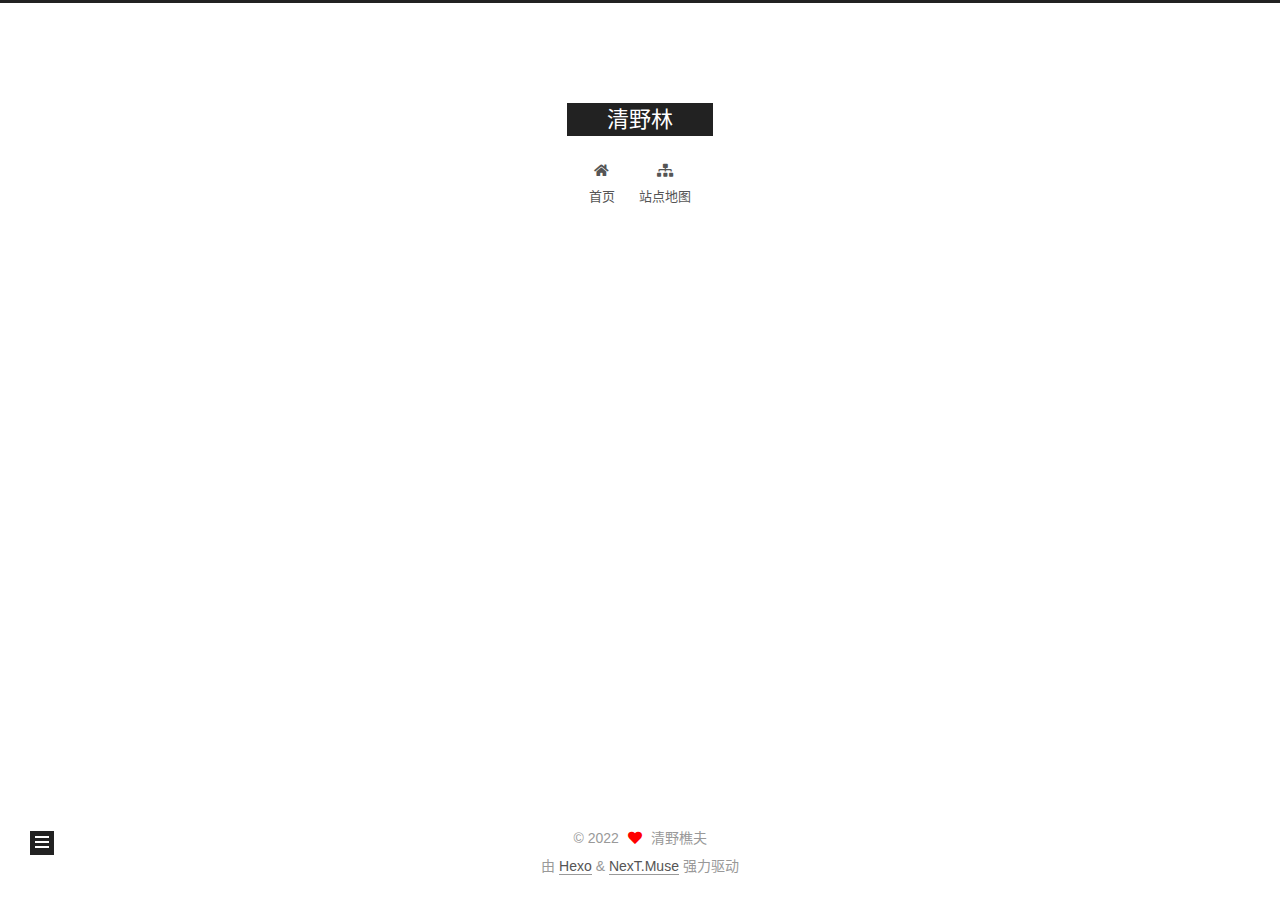
<file: tags/index.html>
<!DOCTYPE html>
<html lang="zh-CN">
<head>
  <meta charset="UTF-8">
<meta name="viewport" content="width=device-width, initial-scale=1, maximum-scale=2">
<meta name="theme-color" content="#222">
<meta name="generator" content="Hexo 6.0.0">
  <link rel="apple-touch-icon" sizes="180x180" href="/images/apple-touch-icon-next.png">
  <link rel="icon" type="image/png" sizes="32x32" href="/images/favicon-32x32-next.png">
  <link rel="icon" type="image/png" sizes="16x16" href="/images/favicon-16x16-next.png">
  <link rel="mask-icon" href="/images/logo.svg" color="#222">

<link rel="stylesheet" href="/css/main.css">


<link rel="stylesheet" href="/lib/font-awesome/css/all.min.css">

<script id="hexo-configurations">
    var NexT = window.NexT || {};
    var CONFIG = {"hostname":"example.com","root":"/","scheme":"Muse","version":"7.8.0","exturl":false,"sidebar":{"position":"left","display":"post","padding":18,"offset":12,"onmobile":false},"copycode":{"enable":false,"show_result":false,"style":null},"back2top":{"enable":true,"sidebar":false,"scrollpercent":false},"bookmark":{"enable":false,"color":"#222","save":"auto"},"fancybox":false,"mediumzoom":false,"lazyload":false,"pangu":false,"comments":{"style":"tabs","active":null,"storage":true,"lazyload":false,"nav":null},"algolia":{"hits":{"per_page":10},"labels":{"input_placeholder":"Search for Posts","hits_empty":"We didn't find any results for the search: ${query}","hits_stats":"${hits} results found in ${time} ms"}},"localsearch":{"enable":false,"trigger":"auto","top_n_per_article":1,"unescape":false,"preload":false},"motion":{"enable":true,"async":false,"transition":{"post_block":"fadeIn","post_header":"slideDownIn","post_body":"slideDownIn","coll_header":"slideLeftIn","sidebar":"slideUpIn"}}};
  </script>

  <meta name="description" content="知至至之，知终终之">
<meta property="og:type" content="website">
<meta property="og:title" content="tags">
<meta property="og:url" content="http://example.com/tags/index.html">
<meta property="og:site_name" content="清野林">
<meta property="og:description" content="知至至之，知终终之">
<meta property="og:locale" content="zh_CN">
<meta property="article:published_time" content="2022-01-27T15:07:12.000Z">
<meta property="article:modified_time" content="2022-01-27T15:07:12.254Z">
<meta property="article:author" content="清野樵夫">
<meta name="twitter:card" content="summary">

<link rel="canonical" href="http://example.com/tags/">


<script id="page-configurations">
  // https://hexo.io/docs/variables.html
  CONFIG.page = {
    sidebar: "",
    isHome : false,
    isPost : false,
    lang   : 'zh-CN'
  };
</script>

  <title>tags | 清野林
</title>
  






  <noscript>
  <style>
  .use-motion .brand,
  .use-motion .menu-item,
  .sidebar-inner,
  .use-motion .post-block,
  .use-motion .pagination,
  .use-motion .comments,
  .use-motion .post-header,
  .use-motion .post-body,
  .use-motion .collection-header { opacity: initial; }

  .use-motion .site-title,
  .use-motion .site-subtitle {
    opacity: initial;
    top: initial;
  }

  .use-motion .logo-line-before i { left: initial; }
  .use-motion .logo-line-after i { right: initial; }
  </style>
</noscript>

</head>

<body itemscope itemtype="http://schema.org/WebPage">
  <div class="container use-motion">
    <div class="headband"></div>

    <header class="header" itemscope itemtype="http://schema.org/WPHeader">
      <div class="header-inner"><div class="site-brand-container">
  <div class="site-nav-toggle">
    <div class="toggle" aria-label="切换导航栏">
      <span class="toggle-line toggle-line-first"></span>
      <span class="toggle-line toggle-line-middle"></span>
      <span class="toggle-line toggle-line-last"></span>
    </div>
  </div>

  <div class="site-meta">

    <a href="/" class="brand" rel="start">
      <span class="logo-line-before"><i></i></span>
      <h1 class="site-title">清野林</h1>
      <span class="logo-line-after"><i></i></span>
    </a>
  </div>

  <div class="site-nav-right">
    <div class="toggle popup-trigger">
    </div>
  </div>
</div>




<nav class="site-nav">
  <ul id="menu" class="main-menu menu">
        <li class="menu-item menu-item-home">

    <a href="/" rel="section"><i class="fa fa-home fa-fw"></i>首页</a>

  </li>
        <li class="menu-item menu-item-sitemap">

    <a href="/sitemap.xml" rel="section"><i class="fa fa-sitemap fa-fw"></i>站点地图</a>

  </li>
  </ul>
</nav>




</div>
    </header>

    
  <div class="back-to-top">
    <i class="fa fa-arrow-up"></i>
    <span>0%</span>
  </div>


    <main class="main">
      <div class="main-inner">
        <div class="content-wrap">
          
  
  

          <div class="content page posts-expand">
            

    
    
    
    <div class="post-block" lang="zh-CN">
      <header class="post-header">

<h1 class="post-title" itemprop="name headline">tags
</h1>

<div class="post-meta">
  

</div>

</header>

      
      
      
      <div class="post-body">
          
      </div>
      
      
      
    </div>
    

    
    
    


          </div>
          

<script>
  window.addEventListener('tabs:register', () => {
    let { activeClass } = CONFIG.comments;
    if (CONFIG.comments.storage) {
      activeClass = localStorage.getItem('comments_active') || activeClass;
    }
    if (activeClass) {
      let activeTab = document.querySelector(`a[href="#comment-${activeClass}"]`);
      if (activeTab) {
        activeTab.click();
      }
    }
  });
  if (CONFIG.comments.storage) {
    window.addEventListener('tabs:click', event => {
      if (!event.target.matches('.tabs-comment .tab-content .tab-pane')) return;
      let commentClass = event.target.classList[1];
      localStorage.setItem('comments_active', commentClass);
    });
  }
</script>

        </div>
          
  
  <div class="toggle sidebar-toggle">
    <span class="toggle-line toggle-line-first"></span>
    <span class="toggle-line toggle-line-middle"></span>
    <span class="toggle-line toggle-line-last"></span>
  </div>

  <aside class="sidebar">
    <div class="sidebar-inner">

      <ul class="sidebar-nav motion-element">
        <li class="sidebar-nav-toc">
          文章目录
        </li>
        <li class="sidebar-nav-overview">
          站点概览
        </li>
      </ul>

      <!--noindex-->
      <div class="post-toc-wrap sidebar-panel">
      </div>
      <!--/noindex-->

      <div class="site-overview-wrap sidebar-panel">
        <div class="site-author motion-element" itemprop="author" itemscope itemtype="http://schema.org/Person">
  <p class="site-author-name" itemprop="name">清野樵夫</p>
  <div class="site-description" itemprop="description">知至至之，知终终之</div>
</div>
<div class="site-state-wrap motion-element">
  <nav class="site-state">
      <div class="site-state-item site-state-posts">
          <a href="/archives">
          <span class="site-state-item-count">1</span>
          <span class="site-state-item-name">日志</span>
        </a>
      </div>
  </nav>
</div>



      </div>

    </div>
  </aside>
  <div id="sidebar-dimmer"></div>


      </div>
    </main>

    <footer class="footer">
      <div class="footer-inner">
        

        

<div class="copyright">
  
  &copy; 
  <span itemprop="copyrightYear">2022</span>
  <span class="with-love">
    <i class="fa fa-heart"></i>
  </span>
  <span class="author" itemprop="copyrightHolder">清野樵夫</span>
</div>
  <div class="powered-by">由 <a href="https://hexo.io/" class="theme-link" rel="noopener" target="_blank">Hexo</a> & <a href="https://muse.theme-next.org/" class="theme-link" rel="noopener" target="_blank">NexT.Muse</a> 强力驱动
  </div>

        








      </div>
    </footer>
  </div>

  
  <script src="/lib/anime.min.js"></script>
  <script src="/lib/velocity/velocity.min.js"></script>
  <script src="/lib/velocity/velocity.ui.min.js"></script>

<script src="/js/utils.js"></script>

<script src="/js/motion.js"></script>


<script src="/js/schemes/muse.js"></script>


<script src="/js/next-boot.js"></script>




  















  

  

</body>
</html>
</file>
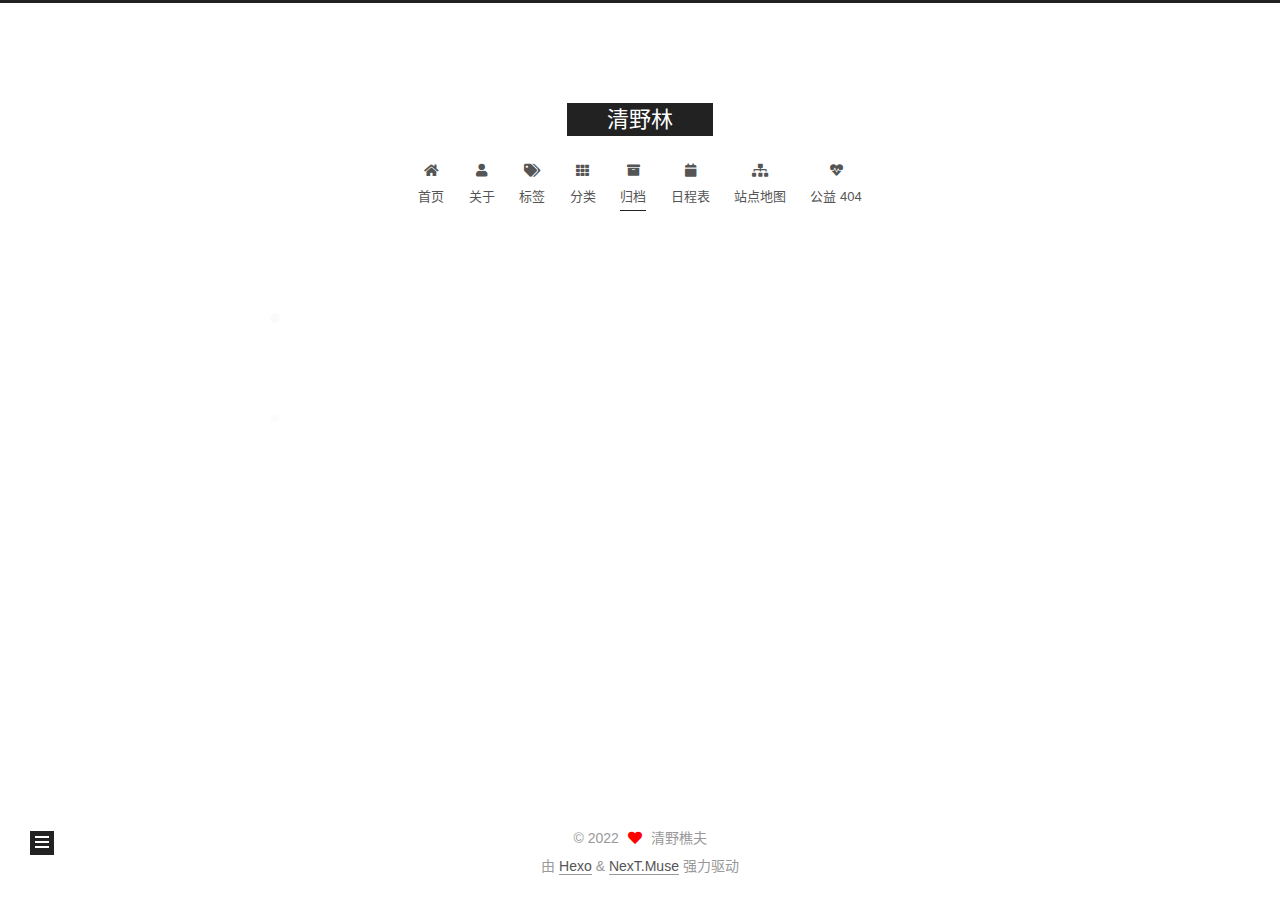
<file: archives/2022/index.html>
<!DOCTYPE html>
<html lang="zh-CN">
<head>
  <meta charset="UTF-8">
<meta name="viewport" content="width=device-width, initial-scale=1, maximum-scale=2">
<meta name="theme-color" content="#222">
<meta name="generator" content="Hexo 6.0.0">
  <link rel="apple-touch-icon" sizes="180x180" href="/images/apple-touch-icon-next.png">
  <link rel="icon" type="image/png" sizes="32x32" href="/images/favicon-32x32-next.png">
  <link rel="icon" type="image/png" sizes="16x16" href="/images/favicon-16x16-next.png">
  <link rel="mask-icon" href="/images/logo.svg" color="#222">

<link rel="stylesheet" href="/css/main.css">


<link rel="stylesheet" href="/lib/font-awesome/css/all.min.css">

<script id="hexo-configurations">
    var NexT = window.NexT || {};
    var CONFIG = {"hostname":"example.com","root":"/","scheme":"Muse","version":"7.8.0","exturl":false,"sidebar":{"position":"left","display":"post","padding":18,"offset":12,"onmobile":false},"copycode":{"enable":false,"show_result":false,"style":null},"back2top":{"enable":true,"sidebar":false,"scrollpercent":false},"bookmark":{"enable":false,"color":"#222","save":"auto"},"fancybox":false,"mediumzoom":false,"lazyload":false,"pangu":false,"comments":{"style":"tabs","active":null,"storage":true,"lazyload":false,"nav":null},"algolia":{"hits":{"per_page":10},"labels":{"input_placeholder":"Search for Posts","hits_empty":"We didn't find any results for the search: ${query}","hits_stats":"${hits} results found in ${time} ms"}},"localsearch":{"enable":false,"trigger":"auto","top_n_per_article":1,"unescape":false,"preload":false},"motion":{"enable":true,"async":false,"transition":{"post_block":"fadeIn","post_header":"slideDownIn","post_body":"slideDownIn","coll_header":"slideLeftIn","sidebar":"slideUpIn"}}};
  </script>

  <meta name="description" content="知至至之，知终终之">
<meta property="og:type" content="website">
<meta property="og:title" content="清野林">
<meta property="og:url" content="http://example.com/archives/2022/index.html">
<meta property="og:site_name" content="清野林">
<meta property="og:description" content="知至至之，知终终之">
<meta property="og:locale" content="zh_CN">
<meta property="article:author" content="清野樵夫">
<meta name="twitter:card" content="summary">

<link rel="canonical" href="http://example.com/archives/2022/">


<script id="page-configurations">
  // https://hexo.io/docs/variables.html
  CONFIG.page = {
    sidebar: "",
    isHome : false,
    isPost : false,
    lang   : 'zh-CN'
  };
</script>

  <title>归档 | 清野林</title>
  






  <noscript>
  <style>
  .use-motion .brand,
  .use-motion .menu-item,
  .sidebar-inner,
  .use-motion .post-block,
  .use-motion .pagination,
  .use-motion .comments,
  .use-motion .post-header,
  .use-motion .post-body,
  .use-motion .collection-header { opacity: initial; }

  .use-motion .site-title,
  .use-motion .site-subtitle {
    opacity: initial;
    top: initial;
  }

  .use-motion .logo-line-before i { left: initial; }
  .use-motion .logo-line-after i { right: initial; }
  </style>
</noscript>

</head>

<body itemscope itemtype="http://schema.org/WebPage">
  <div class="container use-motion">
    <div class="headband"></div>

    <header class="header" itemscope itemtype="http://schema.org/WPHeader">
      <div class="header-inner"><div class="site-brand-container">
  <div class="site-nav-toggle">
    <div class="toggle" aria-label="切换导航栏">
      <span class="toggle-line toggle-line-first"></span>
      <span class="toggle-line toggle-line-middle"></span>
      <span class="toggle-line toggle-line-last"></span>
    </div>
  </div>

  <div class="site-meta">

    <a href="/" class="brand" rel="start">
      <span class="logo-line-before"><i></i></span>
      <h1 class="site-title">清野林</h1>
      <span class="logo-line-after"><i></i></span>
    </a>
  </div>

  <div class="site-nav-right">
    <div class="toggle popup-trigger">
    </div>
  </div>
</div>




<nav class="site-nav">
  <ul id="menu" class="main-menu menu">
        <li class="menu-item menu-item-home">

    <a href="/" rel="section"><i class="fa fa-home fa-fw"></i>首页</a>

  </li>
        <li class="menu-item menu-item-about">

    <a href="/about/" rel="section"><i class="fa fa-user fa-fw"></i>关于</a>

  </li>
        <li class="menu-item menu-item-tags">

    <a href="/tags/" rel="section"><i class="fa fa-tags fa-fw"></i>标签</a>

  </li>
        <li class="menu-item menu-item-categories">

    <a href="/categories/" rel="section"><i class="fa fa-th fa-fw"></i>分类</a>

  </li>
        <li class="menu-item menu-item-archives">

    <a href="/archives/" rel="section"><i class="fa fa-archive fa-fw"></i>归档</a>

  </li>
        <li class="menu-item menu-item-schedule">

    <a href="/schedule/" rel="section"><i class="fa fa-calendar fa-fw"></i>日程表</a>

  </li>
        <li class="menu-item menu-item-sitemap">

    <a href="/sitemap.xml" rel="section"><i class="fa fa-sitemap fa-fw"></i>站点地图</a>

  </li>
        <li class="menu-item menu-item-commonweal">

    <a href="/404/" rel="section"><i class="fa fa-heartbeat fa-fw"></i>公益 404</a>

  </li>
  </ul>
</nav>




</div>
    </header>

    
  <div class="back-to-top">
    <i class="fa fa-arrow-up"></i>
    <span>0%</span>
  </div>


    <main class="main">
      <div class="main-inner">
        <div class="content-wrap">
          

          <div class="content archive">
            

  
  
  
  <div class="post-block">
    <div class="posts-collapse">
      <div class="collection-title">
        <span class="collection-header">嗯..! 目前共计 1 篇日志。 继续努力。</span>
      </div>

      
    <div class="collection-year">
      <span class="collection-header">2022</span>
    </div>

  <article itemscope itemtype="http://schema.org/Article">
    <header class="post-header">

      <div class="post-meta">
        <time itemprop="dateCreated"
              datetime="2022-01-26T22:01:37+08:00"
              content="2022-01-26">
          01-26
        </time>
      </div>

      <div class="post-title">
          <a class="post-title-link" href="/2022/01/26/hello-world/" itemprop="url">
            <span itemprop="name">Hello World</span>
          </a>
      </div>

    </header>
  </article>


    </div>
  </div>
  
  
  

  



          </div>
          

<script>
  window.addEventListener('tabs:register', () => {
    let { activeClass } = CONFIG.comments;
    if (CONFIG.comments.storage) {
      activeClass = localStorage.getItem('comments_active') || activeClass;
    }
    if (activeClass) {
      let activeTab = document.querySelector(`a[href="#comment-${activeClass}"]`);
      if (activeTab) {
        activeTab.click();
      }
    }
  });
  if (CONFIG.comments.storage) {
    window.addEventListener('tabs:click', event => {
      if (!event.target.matches('.tabs-comment .tab-content .tab-pane')) return;
      let commentClass = event.target.classList[1];
      localStorage.setItem('comments_active', commentClass);
    });
  }
</script>

        </div>
          
  
  <div class="toggle sidebar-toggle">
    <span class="toggle-line toggle-line-first"></span>
    <span class="toggle-line toggle-line-middle"></span>
    <span class="toggle-line toggle-line-last"></span>
  </div>

  <aside class="sidebar">
    <div class="sidebar-inner">

      <ul class="sidebar-nav motion-element">
        <li class="sidebar-nav-toc">
          文章目录
        </li>
        <li class="sidebar-nav-overview">
          站点概览
        </li>
      </ul>

      <!--noindex-->
      <div class="post-toc-wrap sidebar-panel">
      </div>
      <!--/noindex-->

      <div class="site-overview-wrap sidebar-panel">
        <div class="site-author motion-element" itemprop="author" itemscope itemtype="http://schema.org/Person">
  <p class="site-author-name" itemprop="name">清野樵夫</p>
  <div class="site-description" itemprop="description">知至至之，知终终之</div>
</div>
<div class="site-state-wrap motion-element">
  <nav class="site-state">
      <div class="site-state-item site-state-posts">
          <a href="/archives/">
        
          <span class="site-state-item-count">1</span>
          <span class="site-state-item-name">日志</span>
        </a>
      </div>
  </nav>
</div>



      </div>

    </div>
  </aside>
  <div id="sidebar-dimmer"></div>


      </div>
    </main>

    <footer class="footer">
      <div class="footer-inner">
        

        

<div class="copyright">
  
  &copy; 
  <span itemprop="copyrightYear">2022</span>
  <span class="with-love">
    <i class="fa fa-heart"></i>
  </span>
  <span class="author" itemprop="copyrightHolder">清野樵夫</span>
</div>
  <div class="powered-by">由 <a href="https://hexo.io/" class="theme-link" rel="noopener" target="_blank">Hexo</a> & <a href="https://muse.theme-next.org/" class="theme-link" rel="noopener" target="_blank">NexT.Muse</a> 强力驱动
  </div>

        








      </div>
    </footer>
  </div>

  
  <script src="/lib/anime.min.js"></script>
  <script src="/lib/velocity/velocity.min.js"></script>
  <script src="/lib/velocity/velocity.ui.min.js"></script>

<script src="/js/utils.js"></script>

<script src="/js/motion.js"></script>


<script src="/js/schemes/muse.js"></script>


<script src="/js/next-boot.js"></script>




  















  

  

</body>
</html>
</file>
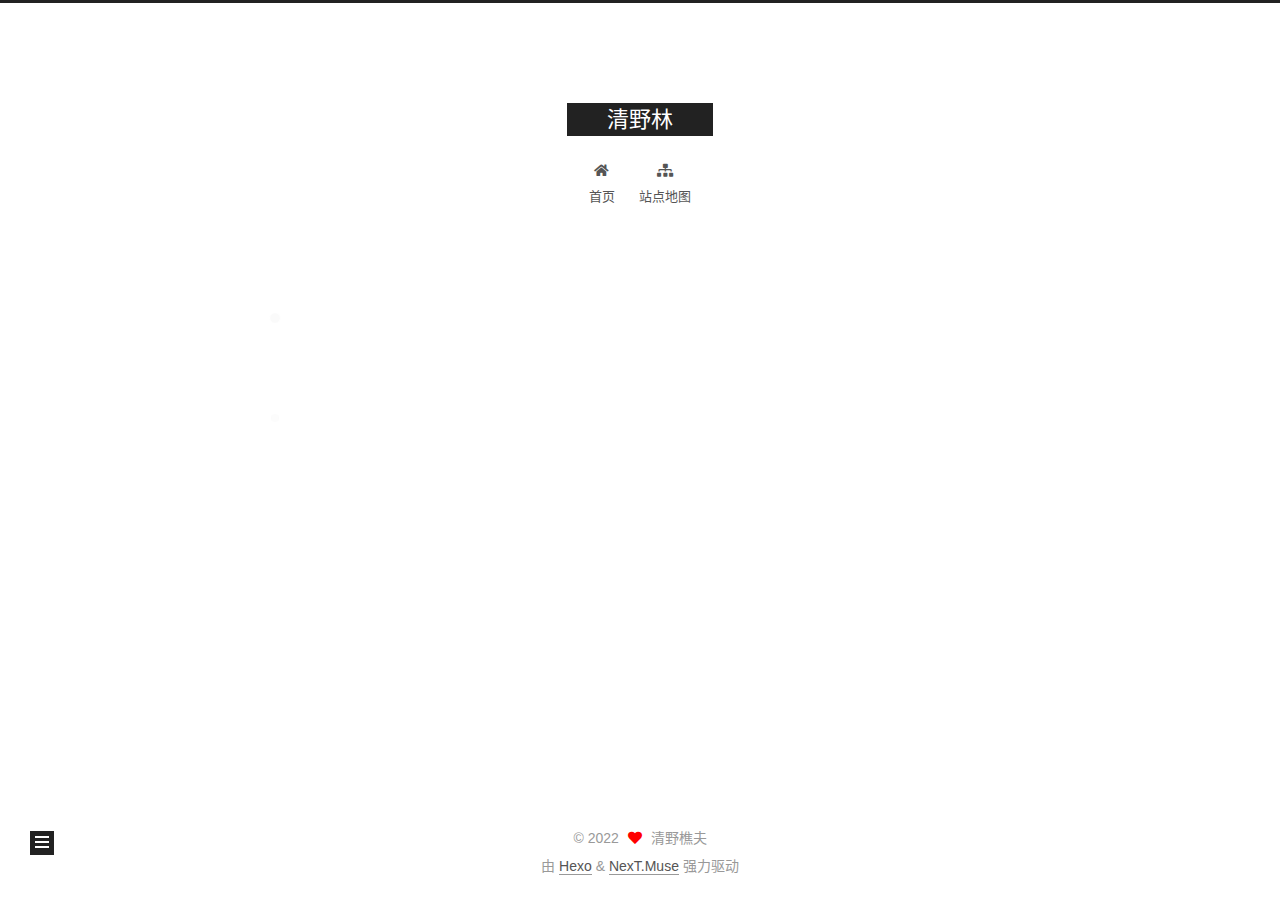
<file: archives/2022/01/index.html>
<!DOCTYPE html>
<html lang="zh-CN">
<head>
  <meta charset="UTF-8">
<meta name="viewport" content="width=device-width, initial-scale=1, maximum-scale=2">
<meta name="theme-color" content="#222">
<meta name="generator" content="Hexo 6.0.0">
  <link rel="apple-touch-icon" sizes="180x180" href="/images/apple-touch-icon-next.png">
  <link rel="icon" type="image/png" sizes="32x32" href="/images/favicon-32x32-next.png">
  <link rel="icon" type="image/png" sizes="16x16" href="/images/favicon-16x16-next.png">
  <link rel="mask-icon" href="/images/logo.svg" color="#222">

<link rel="stylesheet" href="/css/main.css">


<link rel="stylesheet" href="/lib/font-awesome/css/all.min.css">

<script id="hexo-configurations">
    var NexT = window.NexT || {};
    var CONFIG = {"hostname":"example.com","root":"/","scheme":"Muse","version":"7.8.0","exturl":false,"sidebar":{"position":"left","display":"post","padding":18,"offset":12,"onmobile":false},"copycode":{"enable":false,"show_result":false,"style":null},"back2top":{"enable":true,"sidebar":false,"scrollpercent":false},"bookmark":{"enable":false,"color":"#222","save":"auto"},"fancybox":false,"mediumzoom":false,"lazyload":false,"pangu":false,"comments":{"style":"tabs","active":null,"storage":true,"lazyload":false,"nav":null},"algolia":{"hits":{"per_page":10},"labels":{"input_placeholder":"Search for Posts","hits_empty":"We didn't find any results for the search: ${query}","hits_stats":"${hits} results found in ${time} ms"}},"localsearch":{"enable":false,"trigger":"auto","top_n_per_article":1,"unescape":false,"preload":false},"motion":{"enable":true,"async":false,"transition":{"post_block":"fadeIn","post_header":"slideDownIn","post_body":"slideDownIn","coll_header":"slideLeftIn","sidebar":"slideUpIn"}}};
  </script>

  <meta name="description" content="知至至之，知终终之">
<meta property="og:type" content="website">
<meta property="og:title" content="清野林">
<meta property="og:url" content="http://example.com/archives/2022/01/index.html">
<meta property="og:site_name" content="清野林">
<meta property="og:description" content="知至至之，知终终之">
<meta property="og:locale" content="zh_CN">
<meta property="article:author" content="清野樵夫">
<meta name="twitter:card" content="summary">

<link rel="canonical" href="http://example.com/archives/2022/01/">


<script id="page-configurations">
  // https://hexo.io/docs/variables.html
  CONFIG.page = {
    sidebar: "",
    isHome : false,
    isPost : false,
    lang   : 'zh-CN'
  };
</script>

  <title>归档 | 清野林</title>
  






  <noscript>
  <style>
  .use-motion .brand,
  .use-motion .menu-item,
  .sidebar-inner,
  .use-motion .post-block,
  .use-motion .pagination,
  .use-motion .comments,
  .use-motion .post-header,
  .use-motion .post-body,
  .use-motion .collection-header { opacity: initial; }

  .use-motion .site-title,
  .use-motion .site-subtitle {
    opacity: initial;
    top: initial;
  }

  .use-motion .logo-line-before i { left: initial; }
  .use-motion .logo-line-after i { right: initial; }
  </style>
</noscript>

</head>

<body itemscope itemtype="http://schema.org/WebPage">
  <div class="container use-motion">
    <div class="headband"></div>

    <header class="header" itemscope itemtype="http://schema.org/WPHeader">
      <div class="header-inner"><div class="site-brand-container">
  <div class="site-nav-toggle">
    <div class="toggle" aria-label="切换导航栏">
      <span class="toggle-line toggle-line-first"></span>
      <span class="toggle-line toggle-line-middle"></span>
      <span class="toggle-line toggle-line-last"></span>
    </div>
  </div>

  <div class="site-meta">

    <a href="/" class="brand" rel="start">
      <span class="logo-line-before"><i></i></span>
      <h1 class="site-title">清野林</h1>
      <span class="logo-line-after"><i></i></span>
    </a>
  </div>

  <div class="site-nav-right">
    <div class="toggle popup-trigger">
    </div>
  </div>
</div>




<nav class="site-nav">
  <ul id="menu" class="main-menu menu">
        <li class="menu-item menu-item-home">

    <a href="/" rel="section"><i class="fa fa-home fa-fw"></i>首页</a>

  </li>
        <li class="menu-item menu-item-sitemap">

    <a href="/sitemap.xml" rel="section"><i class="fa fa-sitemap fa-fw"></i>站点地图</a>

  </li>
  </ul>
</nav>




</div>
    </header>

    
  <div class="back-to-top">
    <i class="fa fa-arrow-up"></i>
    <span>0%</span>
  </div>


    <main class="main">
      <div class="main-inner">
        <div class="content-wrap">
          

          <div class="content archive">
            

  
  
  
  <div class="post-block">
    <div class="posts-collapse">
      <div class="collection-title">
        <span class="collection-header">嗯..! 目前共计 1 篇日志。 继续努力。</span>
      </div>

      
    <div class="collection-year">
      <span class="collection-header">2022</span>
    </div>

  <article itemscope itemtype="http://schema.org/Article">
    <header class="post-header">

      <div class="post-meta">
        <time itemprop="dateCreated"
              datetime="2022-01-26T22:01:37+08:00"
              content="2022-01-26">
          01-26
        </time>
      </div>

      <div class="post-title">
          <a class="post-title-link" href="/2022/01/26/hello-world/" itemprop="url">
            <span itemprop="name">Hello World</span>
          </a>
      </div>

    </header>
  </article>


    </div>
  </div>
  
  
  

  



          </div>
          

<script>
  window.addEventListener('tabs:register', () => {
    let { activeClass } = CONFIG.comments;
    if (CONFIG.comments.storage) {
      activeClass = localStorage.getItem('comments_active') || activeClass;
    }
    if (activeClass) {
      let activeTab = document.querySelector(`a[href="#comment-${activeClass}"]`);
      if (activeTab) {
        activeTab.click();
      }
    }
  });
  if (CONFIG.comments.storage) {
    window.addEventListener('tabs:click', event => {
      if (!event.target.matches('.tabs-comment .tab-content .tab-pane')) return;
      let commentClass = event.target.classList[1];
      localStorage.setItem('comments_active', commentClass);
    });
  }
</script>

        </div>
          
  
  <div class="toggle sidebar-toggle">
    <span class="toggle-line toggle-line-first"></span>
    <span class="toggle-line toggle-line-middle"></span>
    <span class="toggle-line toggle-line-last"></span>
  </div>

  <aside class="sidebar">
    <div class="sidebar-inner">

      <ul class="sidebar-nav motion-element">
        <li class="sidebar-nav-toc">
          文章目录
        </li>
        <li class="sidebar-nav-overview">
          站点概览
        </li>
      </ul>

      <!--noindex-->
      <div class="post-toc-wrap sidebar-panel">
      </div>
      <!--/noindex-->

      <div class="site-overview-wrap sidebar-panel">
        <div class="site-author motion-element" itemprop="author" itemscope itemtype="http://schema.org/Person">
  <p class="site-author-name" itemprop="name">清野樵夫</p>
  <div class="site-description" itemprop="description">知至至之，知终终之</div>
</div>
<div class="site-state-wrap motion-element">
  <nav class="site-state">
      <div class="site-state-item site-state-posts">
          <a href="/archives">
          <span class="site-state-item-count">1</span>
          <span class="site-state-item-name">日志</span>
        </a>
      </div>
  </nav>
</div>



      </div>

    </div>
  </aside>
  <div id="sidebar-dimmer"></div>


      </div>
    </main>

    <footer class="footer">
      <div class="footer-inner">
        

        

<div class="copyright">
  
  &copy; 
  <span itemprop="copyrightYear">2022</span>
  <span class="with-love">
    <i class="fa fa-heart"></i>
  </span>
  <span class="author" itemprop="copyrightHolder">清野樵夫</span>
</div>
  <div class="powered-by">由 <a href="https://hexo.io/" class="theme-link" rel="noopener" target="_blank">Hexo</a> & <a href="https://muse.theme-next.org/" class="theme-link" rel="noopener" target="_blank">NexT.Muse</a> 强力驱动
  </div>

        








      </div>
    </footer>
  </div>

  
  <script src="/lib/anime.min.js"></script>
  <script src="/lib/velocity/velocity.min.js"></script>
  <script src="/lib/velocity/velocity.ui.min.js"></script>

<script src="/js/utils.js"></script>

<script src="/js/motion.js"></script>


<script src="/js/schemes/muse.js"></script>


<script src="/js/next-boot.js"></script>




  















  

  

</body>
</html>
</file>
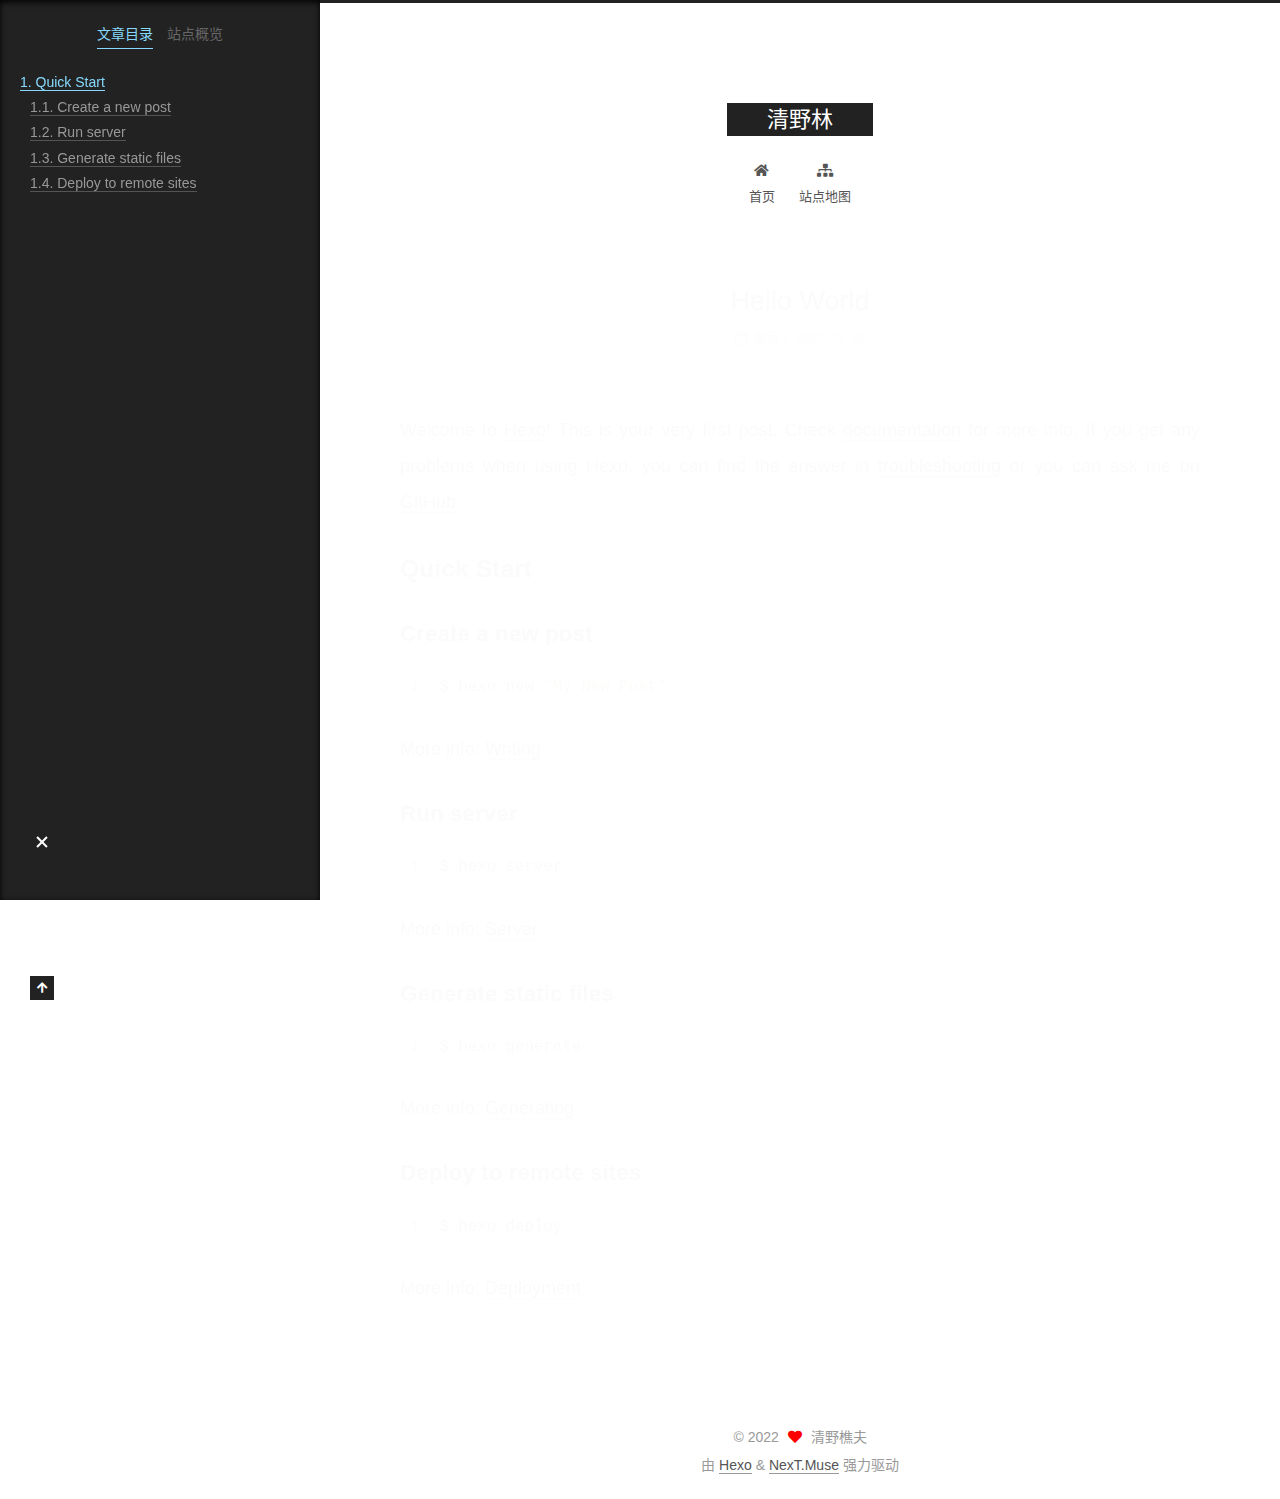
<file: 2022/01/26/hello-world/index.html>
<!DOCTYPE html>
<html lang="zh-CN">
<head>
  <meta charset="UTF-8">
<meta name="viewport" content="width=device-width, initial-scale=1, maximum-scale=2">
<meta name="theme-color" content="#222">
<meta name="generator" content="Hexo 6.0.0">
  <link rel="apple-touch-icon" sizes="180x180" href="/images/apple-touch-icon-next.png">
  <link rel="icon" type="image/png" sizes="32x32" href="/images/favicon-32x32-next.png">
  <link rel="icon" type="image/png" sizes="16x16" href="/images/favicon-16x16-next.png">
  <link rel="mask-icon" href="/images/logo.svg" color="#222">

<link rel="stylesheet" href="/css/main.css">


<link rel="stylesheet" href="/lib/font-awesome/css/all.min.css">

<script id="hexo-configurations">
    var NexT = window.NexT || {};
    var CONFIG = {"hostname":"example.com","root":"/","scheme":"Muse","version":"7.8.0","exturl":false,"sidebar":{"position":"left","display":"post","padding":18,"offset":12,"onmobile":false},"copycode":{"enable":false,"show_result":false,"style":null},"back2top":{"enable":true,"sidebar":false,"scrollpercent":false},"bookmark":{"enable":false,"color":"#222","save":"auto"},"fancybox":false,"mediumzoom":false,"lazyload":false,"pangu":false,"comments":{"style":"tabs","active":null,"storage":true,"lazyload":false,"nav":null},"algolia":{"hits":{"per_page":10},"labels":{"input_placeholder":"Search for Posts","hits_empty":"We didn't find any results for the search: ${query}","hits_stats":"${hits} results found in ${time} ms"}},"localsearch":{"enable":false,"trigger":"auto","top_n_per_article":1,"unescape":false,"preload":false},"motion":{"enable":true,"async":false,"transition":{"post_block":"fadeIn","post_header":"slideDownIn","post_body":"slideDownIn","coll_header":"slideLeftIn","sidebar":"slideUpIn"}}};
  </script>

  <meta name="description" content="Welcome to Hexo! This is your very first post. Check documentation for more info. If you get any problems when using Hexo, you can find the answer in troubleshooting or you can ask me on GitHub. Quick">
<meta property="og:type" content="article">
<meta property="og:title" content="Hello World">
<meta property="og:url" content="http://example.com/2022/01/26/hello-world/index.html">
<meta property="og:site_name" content="清野林">
<meta property="og:description" content="Welcome to Hexo! This is your very first post. Check documentation for more info. If you get any problems when using Hexo, you can find the answer in troubleshooting or you can ask me on GitHub. Quick">
<meta property="og:locale" content="zh_CN">
<meta property="article:published_time" content="2022-01-26T14:01:37.193Z">
<meta property="article:modified_time" content="2022-01-26T14:01:37.193Z">
<meta property="article:author" content="清野樵夫">
<meta name="twitter:card" content="summary">

<link rel="canonical" href="http://example.com/2022/01/26/hello-world/">


<script id="page-configurations">
  // https://hexo.io/docs/variables.html
  CONFIG.page = {
    sidebar: "",
    isHome : false,
    isPost : true,
    lang   : 'zh-CN'
  };
</script>

  <title>Hello World | 清野林</title>
  






  <noscript>
  <style>
  .use-motion .brand,
  .use-motion .menu-item,
  .sidebar-inner,
  .use-motion .post-block,
  .use-motion .pagination,
  .use-motion .comments,
  .use-motion .post-header,
  .use-motion .post-body,
  .use-motion .collection-header { opacity: initial; }

  .use-motion .site-title,
  .use-motion .site-subtitle {
    opacity: initial;
    top: initial;
  }

  .use-motion .logo-line-before i { left: initial; }
  .use-motion .logo-line-after i { right: initial; }
  </style>
</noscript>

</head>

<body itemscope itemtype="http://schema.org/WebPage">
  <div class="container use-motion">
    <div class="headband"></div>

    <header class="header" itemscope itemtype="http://schema.org/WPHeader">
      <div class="header-inner"><div class="site-brand-container">
  <div class="site-nav-toggle">
    <div class="toggle" aria-label="切换导航栏">
      <span class="toggle-line toggle-line-first"></span>
      <span class="toggle-line toggle-line-middle"></span>
      <span class="toggle-line toggle-line-last"></span>
    </div>
  </div>

  <div class="site-meta">

    <a href="/" class="brand" rel="start">
      <span class="logo-line-before"><i></i></span>
      <h1 class="site-title">清野林</h1>
      <span class="logo-line-after"><i></i></span>
    </a>
  </div>

  <div class="site-nav-right">
    <div class="toggle popup-trigger">
    </div>
  </div>
</div>




<nav class="site-nav">
  <ul id="menu" class="main-menu menu">
        <li class="menu-item menu-item-home">

    <a href="/" rel="section"><i class="fa fa-home fa-fw"></i>首页</a>

  </li>
        <li class="menu-item menu-item-sitemap">

    <a href="/sitemap.xml" rel="section"><i class="fa fa-sitemap fa-fw"></i>站点地图</a>

  </li>
  </ul>
</nav>




</div>
    </header>

    
  <div class="back-to-top">
    <i class="fa fa-arrow-up"></i>
    <span>0%</span>
  </div>


    <main class="main">
      <div class="main-inner">
        <div class="content-wrap">
          

          <div class="content post posts-expand">
            

    
  
  
  <article itemscope itemtype="http://schema.org/Article" class="post-block" lang="zh-CN">
    <link itemprop="mainEntityOfPage" href="http://example.com/2022/01/26/hello-world/">

    <span hidden itemprop="author" itemscope itemtype="http://schema.org/Person">
      <meta itemprop="image" content="/images/avatar.gif">
      <meta itemprop="name" content="清野樵夫">
      <meta itemprop="description" content="知至至之，知终终之">
    </span>

    <span hidden itemprop="publisher" itemscope itemtype="http://schema.org/Organization">
      <meta itemprop="name" content="清野林">
    </span>
      <header class="post-header">
        <h1 class="post-title" itemprop="name headline">
          Hello World
        </h1>

        <div class="post-meta">
            <span class="post-meta-item">
              <span class="post-meta-item-icon">
                <i class="far fa-calendar"></i>
              </span>
              <span class="post-meta-item-text">发表于</span>

              <time title="创建时间：2022-01-26 22:01:37" itemprop="dateCreated datePublished" datetime="2022-01-26T22:01:37+08:00">2022-01-26</time>
            </span>

          

        </div>
      </header>

    
    
    
    <div class="post-body" itemprop="articleBody">

      
        <p>Welcome to <a target="_blank" rel="noopener" href="https://hexo.io/">Hexo</a>! This is your very first post. Check <a target="_blank" rel="noopener" href="https://hexo.io/docs/">documentation</a> for more info. If you get any problems when using Hexo, you can find the answer in <a target="_blank" rel="noopener" href="https://hexo.io/docs/troubleshooting.html">troubleshooting</a> or you can ask me on <a target="_blank" rel="noopener" href="https://github.com/hexojs/hexo/issues">GitHub</a>.</p>
<h2 id="Quick-Start"><a href="#Quick-Start" class="headerlink" title="Quick Start"></a>Quick Start</h2><h3 id="Create-a-new-post"><a href="#Create-a-new-post" class="headerlink" title="Create a new post"></a>Create a new post</h3><figure class="highlight bash"><table><tr><td class="gutter"><pre><span class="line">1</span><br></pre></td><td class="code"><pre><span class="line">$ hexo new <span class="string">&quot;My New Post&quot;</span></span><br></pre></td></tr></table></figure>

<p>More info: <a target="_blank" rel="noopener" href="https://hexo.io/docs/writing.html">Writing</a></p>
<h3 id="Run-server"><a href="#Run-server" class="headerlink" title="Run server"></a>Run server</h3><figure class="highlight bash"><table><tr><td class="gutter"><pre><span class="line">1</span><br></pre></td><td class="code"><pre><span class="line">$ hexo server</span><br></pre></td></tr></table></figure>

<p>More info: <a target="_blank" rel="noopener" href="https://hexo.io/docs/server.html">Server</a></p>
<h3 id="Generate-static-files"><a href="#Generate-static-files" class="headerlink" title="Generate static files"></a>Generate static files</h3><figure class="highlight bash"><table><tr><td class="gutter"><pre><span class="line">1</span><br></pre></td><td class="code"><pre><span class="line">$ hexo generate</span><br></pre></td></tr></table></figure>

<p>More info: <a target="_blank" rel="noopener" href="https://hexo.io/docs/generating.html">Generating</a></p>
<h3 id="Deploy-to-remote-sites"><a href="#Deploy-to-remote-sites" class="headerlink" title="Deploy to remote sites"></a>Deploy to remote sites</h3><figure class="highlight bash"><table><tr><td class="gutter"><pre><span class="line">1</span><br></pre></td><td class="code"><pre><span class="line">$ hexo deploy</span><br></pre></td></tr></table></figure>

<p>More info: <a target="_blank" rel="noopener" href="https://hexo.io/docs/one-command-deployment.html">Deployment</a></p>

    </div>

    
    
    

      <footer class="post-footer">

        


        
      </footer>
    
  </article>
  
  
  



          </div>
          

<script>
  window.addEventListener('tabs:register', () => {
    let { activeClass } = CONFIG.comments;
    if (CONFIG.comments.storage) {
      activeClass = localStorage.getItem('comments_active') || activeClass;
    }
    if (activeClass) {
      let activeTab = document.querySelector(`a[href="#comment-${activeClass}"]`);
      if (activeTab) {
        activeTab.click();
      }
    }
  });
  if (CONFIG.comments.storage) {
    window.addEventListener('tabs:click', event => {
      if (!event.target.matches('.tabs-comment .tab-content .tab-pane')) return;
      let commentClass = event.target.classList[1];
      localStorage.setItem('comments_active', commentClass);
    });
  }
</script>

        </div>
          
  
  <div class="toggle sidebar-toggle">
    <span class="toggle-line toggle-line-first"></span>
    <span class="toggle-line toggle-line-middle"></span>
    <span class="toggle-line toggle-line-last"></span>
  </div>

  <aside class="sidebar">
    <div class="sidebar-inner">

      <ul class="sidebar-nav motion-element">
        <li class="sidebar-nav-toc">
          文章目录
        </li>
        <li class="sidebar-nav-overview">
          站点概览
        </li>
      </ul>

      <!--noindex-->
      <div class="post-toc-wrap sidebar-panel">
          <div class="post-toc motion-element"><ol class="nav"><li class="nav-item nav-level-2"><a class="nav-link" href="#Quick-Start"><span class="nav-number">1.</span> <span class="nav-text">Quick Start</span></a><ol class="nav-child"><li class="nav-item nav-level-3"><a class="nav-link" href="#Create-a-new-post"><span class="nav-number">1.1.</span> <span class="nav-text">Create a new post</span></a></li><li class="nav-item nav-level-3"><a class="nav-link" href="#Run-server"><span class="nav-number">1.2.</span> <span class="nav-text">Run server</span></a></li><li class="nav-item nav-level-3"><a class="nav-link" href="#Generate-static-files"><span class="nav-number">1.3.</span> <span class="nav-text">Generate static files</span></a></li><li class="nav-item nav-level-3"><a class="nav-link" href="#Deploy-to-remote-sites"><span class="nav-number">1.4.</span> <span class="nav-text">Deploy to remote sites</span></a></li></ol></li></ol></div>
      </div>
      <!--/noindex-->

      <div class="site-overview-wrap sidebar-panel">
        <div class="site-author motion-element" itemprop="author" itemscope itemtype="http://schema.org/Person">
  <p class="site-author-name" itemprop="name">清野樵夫</p>
  <div class="site-description" itemprop="description">知至至之，知终终之</div>
</div>
<div class="site-state-wrap motion-element">
  <nav class="site-state">
      <div class="site-state-item site-state-posts">
          <a href="/archives">
          <span class="site-state-item-count">1</span>
          <span class="site-state-item-name">日志</span>
        </a>
      </div>
  </nav>
</div>



      </div>

    </div>
  </aside>
  <div id="sidebar-dimmer"></div>


      </div>
    </main>

    <footer class="footer">
      <div class="footer-inner">
        

        

<div class="copyright">
  
  &copy; 
  <span itemprop="copyrightYear">2022</span>
  <span class="with-love">
    <i class="fa fa-heart"></i>
  </span>
  <span class="author" itemprop="copyrightHolder">清野樵夫</span>
</div>
  <div class="powered-by">由 <a href="https://hexo.io/" class="theme-link" rel="noopener" target="_blank">Hexo</a> & <a href="https://muse.theme-next.org/" class="theme-link" rel="noopener" target="_blank">NexT.Muse</a> 强力驱动
  </div>

        








      </div>
    </footer>
  </div>

  
  <script src="/lib/anime.min.js"></script>
  <script src="/lib/velocity/velocity.min.js"></script>
  <script src="/lib/velocity/velocity.ui.min.js"></script>

<script src="/js/utils.js"></script>

<script src="/js/motion.js"></script>


<script src="/js/schemes/muse.js"></script>


<script src="/js/next-boot.js"></script>




  















  

  

</body>
</html>
</file>
<file: css/main.css>
:root {
  --body-bg-color: #fff;
  --content-bg-color: #fff;
  --card-bg-color: #f5f5f5;
  --text-color: #555;
  --blockquote-color: #666;
  --link-color: #555;
  --link-hover-color: #222;
  --brand-color: #fff;
  --brand-hover-color: #fff;
  --table-row-odd-bg-color: #f9f9f9;
  --table-row-hover-bg-color: #f5f5f5;
  --menu-item-bg-color: #f5f5f5;
  --btn-default-bg: #222;
  --btn-default-color: #fff;
  --btn-default-border-color: #222;
  --btn-default-hover-bg: #fff;
  --btn-default-hover-color: #222;
  --btn-default-hover-border-color: #222;
}
html {
  line-height: 1.15; /* 1 */
  -webkit-text-size-adjust: 100%; /* 2 */
}
body {
  margin: 0;
}
main {
  display: block;
}
h1 {
  font-size: 2em;
  margin: 0.67em 0;
}
hr {
  box-sizing: content-box; /* 1 */
  height: 0; /* 1 */
  overflow: visible; /* 2 */
}
pre {
  font-family: monospace, monospace; /* 1 */
  font-size: 1em; /* 2 */
}
a {
  background: transparent;
}
abbr[title] {
  border-bottom: none; /* 1 */
  text-decoration: underline; /* 2 */
  text-decoration: underline dotted; /* 2 */
}
b,
strong {
  font-weight: bolder;
}
code,
kbd,
samp {
  font-family: monospace, monospace; /* 1 */
  font-size: 1em; /* 2 */
}
small {
  font-size: 80%;
}
sub,
sup {
  font-size: 75%;
  line-height: 0;
  position: relative;
  vertical-align: baseline;
}
sub {
  bottom: -0.25em;
}
sup {
  top: -0.5em;
}
img {
  border-style: none;
}
button,
input,
optgroup,
select,
textarea {
  font-family: inherit; /* 1 */
  font-size: 100%; /* 1 */
  line-height: 1.15; /* 1 */
  margin: 0; /* 2 */
}
button,
input {
/* 1 */
  overflow: visible;
}
button,
select {
/* 1 */
  text-transform: none;
}
button,
[type='button'],
[type='reset'],
[type='submit'] {
  -webkit-appearance: button;
}
button::-moz-focus-inner,
[type='button']::-moz-focus-inner,
[type='reset']::-moz-focus-inner,
[type='submit']::-moz-focus-inner {
  border-style: none;
  padding: 0;
}
button:-moz-focusring,
[type='button']:-moz-focusring,
[type='reset']:-moz-focusring,
[type='submit']:-moz-focusring {
  outline: 1px dotted ButtonText;
}
fieldset {
  padding: 0.35em 0.75em 0.625em;
}
legend {
  box-sizing: border-box; /* 1 */
  color: inherit; /* 2 */
  display: table; /* 1 */
  max-width: 100%; /* 1 */
  padding: 0; /* 3 */
  white-space: normal; /* 1 */
}
progress {
  vertical-align: baseline;
}
textarea {
  overflow: auto;
}
[type='checkbox'],
[type='radio'] {
  box-sizing: border-box; /* 1 */
  padding: 0; /* 2 */
}
[type='number']::-webkit-inner-spin-button,
[type='number']::-webkit-outer-spin-button {
  height: auto;
}
[type='search'] {
  outline-offset: -2px; /* 2 */
  -webkit-appearance: textfield; /* 1 */
}
[type='search']::-webkit-search-decoration {
  -webkit-appearance: none;
}
::-webkit-file-upload-button {
  font: inherit; /* 2 */
  -webkit-appearance: button; /* 1 */
}
details {
  display: block;
}
summary {
  display: list-item;
}
template {
  display: none;
}
[hidden] {
  display: none;
}
::selection {
  background: #262a30;
  color: #eee;
}
html,
body {
  height: 100%;
}
body {
  background: var(--body-bg-color);
  color: var(--text-color);
  font-family: 'Lato', "PingFang SC", "Microsoft YaHei", sans-serif;
  font-size: 1em;
  line-height: 2;
}
@media (max-width: 991px) {
  body {
    padding-left: 0 !important;
    padding-right: 0 !important;
  }
}
h1,
h2,
h3,
h4,
h5,
h6 {
  font-family: 'Lato', "PingFang SC", "Microsoft YaHei", sans-serif;
  font-weight: bold;
  line-height: 1.5;
  margin: 20px 0 15px;
}
h1 {
  font-size: 1.5em;
}
h2 {
  font-size: 1.375em;
}
h3 {
  font-size: 1.25em;
}
h4 {
  font-size: 1.125em;
}
h5 {
  font-size: 1em;
}
h6 {
  font-size: 0.875em;
}
p {
  margin: 0 0 20px 0;
}
a,
span.exturl {
  border-bottom: 1px solid #999;
  color: var(--link-color);
  outline: 0;
  text-decoration: none;
  overflow-wrap: break-word;
  word-wrap: break-word;
  cursor: pointer;
}
a:hover,
span.exturl:hover {
  border-bottom-color: var(--link-hover-color);
  color: var(--link-hover-color);
}
iframe,
img,
video {
  display: block;
  margin-left: auto;
  margin-right: auto;
  max-width: 100%;
}
hr {
  background-image: repeating-linear-gradient(-45deg, #ddd, #ddd 4px, transparent 4px, transparent 8px);
  border: 0;
  height: 3px;
  margin: 40px 0;
}
blockquote {
  border-left: 4px solid #ddd;
  color: var(--blockquote-color);
  margin: 0;
  padding: 0 15px;
}
blockquote cite::before {
  content: '-';
  padding: 0 5px;
}
dt {
  font-weight: bold;
}
dd {
  margin: 0;
  padding: 0;
}
kbd {
  background-color: #f5f5f5;
  background-image: linear-gradient(#eee, #fff, #eee);
  border: 1px solid #ccc;
  border-radius: 0.2em;
  box-shadow: 0.1em 0.1em 0.2em rgba(0,0,0,0.1);
  color: #555;
  font-family: inherit;
  padding: 0.1em 0.3em;
  white-space: nowrap;
}
.table-container {
  overflow: auto;
}
table {
  border-collapse: collapse;
  border-spacing: 0;
  font-size: 0.875em;
  margin: 0 0 20px 0;
  width: 100%;
}
tbody tr:nth-of-type(odd) {
  background: var(--table-row-odd-bg-color);
}
tbody tr:hover {
  background: var(--table-row-hover-bg-color);
}
caption,
th,
td {
  font-weight: normal;
  padding: 8px;
  vertical-align: middle;
}
th,
td {
  border: 1px solid #ddd;
  border-bottom: 3px solid #ddd;
}
th {
  font-weight: 700;
  padding-bottom: 10px;
}
td {
  border-bottom-width: 1px;
}
.btn {
  background: var(--btn-default-bg);
  border: 2px solid var(--btn-default-border-color);
  border-radius: 0;
  color: var(--btn-default-color);
  display: inline-block;
  font-size: 0.875em;
  line-height: 2;
  padding: 0 20px;
  text-decoration: none;
  transition-property: background-color;
  transition-delay: 0s;
  transition-duration: 0.2s;
  transition-timing-function: ease-in-out;
}
.btn:hover {
  background: var(--btn-default-hover-bg);
  border-color: var(--btn-default-hover-border-color);
  color: var(--btn-default-hover-color);
}
.btn + .btn {
  margin: 0 0 8px 8px;
}
.btn .fa-fw {
  text-align: left;
  width: 1.285714285714286em;
}
.toggle {
  line-height: 0;
}
.toggle .toggle-line {
  background: #fff;
  display: inline-block;
  height: 2px;
  left: 0;
  position: relative;
  top: 0;
  transition: all 0.4s;
  vertical-align: top;
  width: 100%;
}
.toggle .toggle-line:not(:first-child) {
  margin-top: 3px;
}
.toggle.toggle-arrow .toggle-line-first {
  left: 50%;
  top: 2px;
  transform: rotate(45deg);
  width: 50%;
}
.toggle.toggle-arrow .toggle-line-middle {
  left: 2px;
  width: 90%;
}
.toggle.toggle-arrow .toggle-line-last {
  left: 50%;
  top: -2px;
  transform: rotate(-45deg);
  width: 50%;
}
.toggle.toggle-close .toggle-line-first {
  transform: rotate(-45deg);
  top: 5px;
}
.toggle.toggle-close .toggle-line-middle {
  opacity: 0;
}
.toggle.toggle-close .toggle-line-last {
  transform: rotate(45deg);
  top: -5px;
}
.highlight,
pre {
  background: #f7f7f7;
  color: #4d4d4c;
  line-height: 1.6;
  margin: 0 auto 20px;
}
pre,
code {
  font-family: consolas, Menlo, monospace, "PingFang SC", "Microsoft YaHei";
}
code {
  background: #eee;
  border-radius: 3px;
  color: #555;
  padding: 2px 4px;
  overflow-wrap: break-word;
  word-wrap: break-word;
}
.highlight *::selection {
  background: #d6d6d6;
}
.highlight pre {
  border: 0;
  margin: 0;
  padding: 10px 0;
}
.highlight table {
  border: 0;
  margin: 0;
  width: auto;
}
.highlight td {
  border: 0;
  padding: 0;
}
.highlight figcaption {
  background: #eff2f3;
  color: #4d4d4c;
  display: flex;
  font-size: 0.875em;
  justify-content: space-between;
  line-height: 1.2;
  padding: 0.5em;
}
.highlight figcaption a {
  color: #4d4d4c;
}
.highlight figcaption a:hover {
  border-bottom-color: #4d4d4c;
}
.highlight .gutter {
  -moz-user-select: none;
  -ms-user-select: none;
  -webkit-user-select: none;
  user-select: none;
}
.highlight .gutter pre {
  background: #eff2f3;
  color: #869194;
  padding-left: 10px;
  padding-right: 10px;
  text-align: right;
}
.highlight .code pre {
  background: #f7f7f7;
  padding-left: 10px;
  width: 100%;
}
.gist table {
  width: auto;
}
.gist table td {
  border: 0;
}
pre {
  overflow: auto;
  padding: 10px;
}
pre code {
  background: none;
  color: #4d4d4c;
  font-size: 0.875em;
  padding: 0;
  text-shadow: none;
}
pre .deletion {
  background: #fdd;
}
pre .addition {
  background: #dfd;
}
pre .meta {
  color: #eab700;
  -moz-user-select: none;
  -ms-user-select: none;
  -webkit-user-select: none;
  user-select: none;
}
pre .comment {
  color: #8e908c;
}
pre .variable,
pre .attribute,
pre .tag,
pre .name,
pre .regexp,
pre .ruby .constant,
pre .xml .tag .title,
pre .xml .pi,
pre .xml .doctype,
pre .html .doctype,
pre .css .id,
pre .css .class,
pre .css .pseudo {
  color: #c82829;
}
pre .number,
pre .preprocessor,
pre .built_in,
pre .builtin-name,
pre .literal,
pre .params,
pre .constant,
pre .command {
  color: #f5871f;
}
pre .ruby .class .title,
pre .css .rules .attribute,
pre .string,
pre .symbol,
pre .value,
pre .inheritance,
pre .header,
pre .ruby .symbol,
pre .xml .cdata,
pre .special,
pre .formula {
  color: #718c00;
}
pre .title,
pre .css .hexcolor {
  color: #3e999f;
}
pre .function,
pre .python .decorator,
pre .python .title,
pre .ruby .function .title,
pre .ruby .title .keyword,
pre .perl .sub,
pre .javascript .title,
pre .coffeescript .title {
  color: #4271ae;
}
pre .keyword,
pre .javascript .function {
  color: #8959a8;
}
.blockquote-center {
  border-left: none;
  margin: 40px 0;
  padding: 0;
  position: relative;
  text-align: center;
}
.blockquote-center .fa {
  display: block;
  opacity: 0.6;
  position: absolute;
  width: 100%;
}
.blockquote-center .fa-quote-left {
  border-top: 1px solid #ccc;
  text-align: left;
  top: -20px;
}
.blockquote-center .fa-quote-right {
  border-bottom: 1px solid #ccc;
  text-align: right;
  bottom: -20px;
}
.blockquote-center p,
.blockquote-center div {
  text-align: center;
}
.post-body .group-picture img {
  margin: 0 auto;
  padding: 0 3px;
}
.group-picture-row {
  margin-bottom: 6px;
  overflow: hidden;
}
.group-picture-column {
  float: left;
  margin-bottom: 10px;
}
.post-body .label {
  color: #555;
  display: inline;
  padding: 0 2px;
}
.post-body .label.default {
  background: #f0f0f0;
}
.post-body .label.primary {
  background: #efe6f7;
}
.post-body .label.info {
  background: #e5f2f8;
}
.post-body .label.success {
  background: #e7f4e9;
}
.post-body .label.warning {
  background: #fcf6e1;
}
.post-body .label.danger {
  background: #fae8eb;
}
.post-body .tabs {
  margin-bottom: 20px;
}
.post-body .tabs,
.tabs-comment {
  display: block;
  padding-top: 10px;
  position: relative;
}
.post-body .tabs ul.nav-tabs,
.tabs-comment ul.nav-tabs {
  display: flex;
  flex-wrap: wrap;
  margin: 0;
  margin-bottom: -1px;
  padding: 0;
}
@media (max-width: 413px) {
  .post-body .tabs ul.nav-tabs,
  .tabs-comment ul.nav-tabs {
    display: block;
    margin-bottom: 5px;
  }
}
.post-body .tabs ul.nav-tabs li.tab,
.tabs-comment ul.nav-tabs li.tab {
  border-bottom: 1px solid #ddd;
  border-left: 1px solid transparent;
  border-right: 1px solid transparent;
  border-top: 3px solid transparent;
  flex-grow: 1;
  list-style-type: none;
  border-radius: 0 0 0 0;
}
@media (max-width: 413px) {
  .post-body .tabs ul.nav-tabs li.tab,
  .tabs-comment ul.nav-tabs li.tab {
    border-bottom: 1px solid transparent;
    border-left: 3px solid transparent;
    border-right: 1px solid transparent;
    border-top: 1px solid transparent;
  }
}
@media (max-width: 413px) {
  .post-body .tabs ul.nav-tabs li.tab,
  .tabs-comment ul.nav-tabs li.tab {
    border-radius: 0;
  }
}
.post-body .tabs ul.nav-tabs li.tab a,
.tabs-comment ul.nav-tabs li.tab a {
  border-bottom: initial;
  display: block;
  line-height: 1.8;
  outline: 0;
  padding: 0.25em 0.75em;
  text-align: center;
  transition-delay: 0s;
  transition-duration: 0.2s;
  transition-timing-function: ease-out;
}
.post-body .tabs ul.nav-tabs li.tab a i,
.tabs-comment ul.nav-tabs li.tab a i {
  width: 1.285714285714286em;
}
.post-body .tabs ul.nav-tabs li.tab.active,
.tabs-comment ul.nav-tabs li.tab.active {
  border-bottom: 1px solid transparent;
  border-left: 1px solid #ddd;
  border-right: 1px solid #ddd;
  border-top: 3px solid #fc6423;
}
@media (max-width: 413px) {
  .post-body .tabs ul.nav-tabs li.tab.active,
  .tabs-comment ul.nav-tabs li.tab.active {
    border-bottom: 1px solid #ddd;
    border-left: 3px solid #fc6423;
    border-right: 1px solid #ddd;
    border-top: 1px solid #ddd;
  }
}
.post-body .tabs ul.nav-tabs li.tab.active a,
.tabs-comment ul.nav-tabs li.tab.active a {
  color: var(--link-color);
  cursor: default;
}
.post-body .tabs .tab-content .tab-pane,
.tabs-comment .tab-content .tab-pane {
  border: 1px solid #ddd;
  border-top: 0;
  padding: 20px 20px 0 20px;
  border-radius: 0;
}
.post-body .tabs .tab-content .tab-pane:not(.active),
.tabs-comment .tab-content .tab-pane:not(.active) {
  display: none;
}
.post-body .tabs .tab-content .tab-pane.active,
.tabs-comment .tab-content .tab-pane.active {
  display: block;
}
.post-body .tabs .tab-content .tab-pane.active:nth-of-type(1),
.tabs-comment .tab-content .tab-pane.active:nth-of-type(1) {
  border-radius: 0 0 0 0;
}
@media (max-width: 413px) {
  .post-body .tabs .tab-content .tab-pane.active:nth-of-type(1),
  .tabs-comment .tab-content .tab-pane.active:nth-of-type(1) {
    border-radius: 0;
  }
}
.post-body .note {
  border-radius: 3px;
  margin-bottom: 20px;
  padding: 1em;
  position: relative;
  border: 1px solid #eee;
  border-left-width: 5px;
}
.post-body .note h2,
.post-body .note h3,
.post-body .note h4,
.post-body .note h5,
.post-body .note h6 {
  margin-top: 0;
  border-bottom: initial;
  margin-bottom: 0;
  padding-top: 0;
}
.post-body .note p:first-child,
.post-body .note ul:first-child,
.post-body .note ol:first-child,
.post-body .note table:first-child,
.post-body .note pre:first-child,
.post-body .note blockquote:first-child,
.post-body .note img:first-child {
  margin-top: 0;
}
.post-body .note p:last-child,
.post-body .note ul:last-child,
.post-body .note ol:last-child,
.post-body .note table:last-child,
.post-body .note pre:last-child,
.post-body .note blockquote:last-child,
.post-body .note img:last-child {
  margin-bottom: 0;
}
.post-body .note.default {
  border-left-color: #777;
}
.post-body .note.default h2,
.post-body .note.default h3,
.post-body .note.default h4,
.post-body .note.default h5,
.post-body .note.default h6 {
  color: #777;
}
.post-body .note.primary {
  border-left-color: #6f42c1;
}
.post-body .note.primary h2,
.post-body .note.primary h3,
.post-body .note.primary h4,
.post-body .note.primary h5,
.post-body .note.primary h6 {
  color: #6f42c1;
}
.post-body .note.info {
  border-left-color: #428bca;
}
.post-body .note.info h2,
.post-body .note.info h3,
.post-body .note.info h4,
.post-body .note.info h5,
.post-body .note.info h6 {
  color: #428bca;
}
.post-body .note.success {
  border-left-color: #5cb85c;
}
.post-body .note.success h2,
.post-body .note.success h3,
.post-body .note.success h4,
.post-body .note.success h5,
.post-body .note.success h6 {
  color: #5cb85c;
}
.post-body .note.warning {
  border-left-color: #f0ad4e;
}
.post-body .note.warning h2,
.post-body .note.warning h3,
.post-body .note.warning h4,
.post-body .note.warning h5,
.post-body .note.warning h6 {
  color: #f0ad4e;
}
.post-body .note.danger {
  border-left-color: #d9534f;
}
.post-body .note.danger h2,
.post-body .note.danger h3,
.post-body .note.danger h4,
.post-body .note.danger h5,
.post-body .note.danger h6 {
  color: #d9534f;
}
.pagination .prev,
.pagination .next,
.pagination .page-number,
.pagination .space {
  display: inline-block;
  margin: 0 10px;
  padding: 0 11px;
  position: relative;
  top: -1px;
}
@media (max-width: 767px) {
  .pagination .prev,
  .pagination .next,
  .pagination .page-number,
  .pagination .space {
    margin: 0 5px;
  }
}
.pagination {
  border-top: 1px solid #eee;
  margin: 120px 0 0;
  text-align: center;
}
.pagination .prev,
.pagination .next,
.pagination .page-number {
  border-bottom: 0;
  border-top: 1px solid #eee;
  transition-property: border-color;
  transition-delay: 0s;
  transition-duration: 0.2s;
  transition-timing-function: ease-in-out;
}
.pagination .prev:hover,
.pagination .next:hover,
.pagination .page-number:hover {
  border-top-color: #222;
}
.pagination .space {
  margin: 0;
  padding: 0;
}
.pagination .prev {
  margin-left: 0;
}
.pagination .next {
  margin-right: 0;
}
.pagination .page-number.current {
  background: #ccc;
  border-top-color: #ccc;
  color: #fff;
}
@media (max-width: 767px) {
  .pagination {
    border-top: none;
  }
  .pagination .prev,
  .pagination .next,
  .pagination .page-number {
    border-bottom: 1px solid #eee;
    border-top: 0;
    margin-bottom: 10px;
    padding: 0 10px;
  }
  .pagination .prev:hover,
  .pagination .next:hover,
  .pagination .page-number:hover {
    border-bottom-color: #222;
  }
}
.comments {
  margin-top: 60px;
  overflow: hidden;
}
.comment-button-group {
  display: flex;
  flex-wrap: wrap-reverse;
  justify-content: center;
  margin: 1em 0;
}
.comment-button-group .comment-button {
  margin: 0.1em 0.2em;
}
.comment-button-group .comment-button.active {
  background: var(--btn-default-hover-bg);
  border-color: var(--btn-default-hover-border-color);
  color: var(--btn-default-hover-color);
}
.comment-position {
  display: none;
}
.comment-position.active {
  display: block;
}
.tabs-comment {
  background: var(--content-bg-color);
  margin-top: 4em;
  padding-top: 0;
}
.tabs-comment .comments {
  border: 0;
  box-shadow: none;
  margin-top: 0;
  padding-top: 0;
}
.container {
  min-height: 100%;
  position: relative;
}
.main-inner {
  margin: 0 auto;
  width: 700px;
}
@media (min-width: 1200px) {
  .main-inner {
    width: 800px;
  }
}
@media (min-width: 1600px) {
  .main-inner {
    width: 900px;
  }
}
@media (max-width: 767px) {
  .content-wrap {
    padding: 0 20px;
  }
}
.header {
  background: transparent;
}
.header-inner {
  margin: 0 auto;
  width: 700px;
}
@media (min-width: 1200px) {
  .header-inner {
    width: 800px;
  }
}
@media (min-width: 1600px) {
  .header-inner {
    width: 900px;
  }
}
.site-brand-container {
  display: flex;
  flex-shrink: 0;
  padding: 0 10px;
}
.headband {
  background: #222;
  height: 3px;
}
.site-meta {
  flex-grow: 1;
  text-align: center;
}
@media (max-width: 767px) {
  .site-meta {
    text-align: center;
  }
}
.brand {
  border-bottom: none;
  color: var(--brand-color);
  display: inline-block;
  line-height: 1.375em;
  padding: 0 40px;
  position: relative;
}
.brand:hover {
  color: var(--brand-hover-color);
}
.site-title {
  font-family: 'Lato', "PingFang SC", "Microsoft YaHei", sans-serif;
  font-size: 1.375em;
  font-weight: normal;
  margin: 0;
}
.site-subtitle {
  color: #999;
  font-size: 0.8125em;
  margin: 10px 0;
}
.use-motion .brand {
  opacity: 0;
}
.use-motion .site-title,
.use-motion .site-subtitle,
.use-motion .custom-logo-image {
  opacity: 0;
  position: relative;
  top: -10px;
}
.site-nav-toggle,
.site-nav-right {
  display: none;
}
@media (max-width: 767px) {
  .site-nav-toggle,
  .site-nav-right {
    display: flex;
    flex-direction: column;
    justify-content: center;
  }
}
.site-nav-toggle .toggle,
.site-nav-right .toggle {
  color: var(--text-color);
  padding: 10px;
  width: 22px;
}
.site-nav-toggle .toggle .toggle-line,
.site-nav-right .toggle .toggle-line {
  background: var(--text-color);
  border-radius: 1px;
}
.site-nav {
  display: block;
}
@media (max-width: 767px) {
  .site-nav {
    clear: both;
    display: none;
  }
}
.site-nav.site-nav-on {
  display: block;
}
.menu {
  margin-top: 20px;
  padding-left: 0;
  text-align: center;
}
.menu-item {
  display: inline-block;
  list-style: none;
  margin: 0 10px;
}
@media (max-width: 767px) {
  .menu-item {
    display: block;
    margin-top: 10px;
  }
  .menu-item.menu-item-search {
    display: none;
  }
}
.menu-item a,
.menu-item span.exturl {
  border-bottom: 0;
  display: block;
  font-size: 0.8125em;
  transition-property: border-color;
  transition-delay: 0s;
  transition-duration: 0.2s;
  transition-timing-function: ease-in-out;
}
@media (hover: none) {
  .menu-item a:hover,
  .menu-item span.exturl:hover {
    border-bottom-color: transparent !important;
  }
}
.menu-item .fa,
.menu-item .fab,
.menu-item .far,
.menu-item .fas {
  margin-right: 8px;
}
.menu-item .badge {
  display: inline-block;
  font-weight: bold;
  line-height: 1;
  margin-left: 0.35em;
  margin-top: 0.35em;
  text-align: center;
  white-space: nowrap;
}
@media (max-width: 767px) {
  .menu-item .badge {
    float: right;
    margin-left: 0;
  }
}
.menu-item-active a,
.menu .menu-item a:hover,
.menu .menu-item span.exturl:hover {
  background: var(--menu-item-bg-color);
}
.use-motion .menu-item {
  opacity: 0;
}
.sidebar {
  background: #222;
  bottom: 0;
  box-shadow: inset 0 2px 6px #000;
  position: fixed;
  top: 0;
}
@media (max-width: 991px) {
  .sidebar {
    display: none;
  }
}
.sidebar-inner {
  color: #999;
  padding: 18px 10px;
  text-align: center;
}
.cc-license {
  margin-top: 10px;
  text-align: center;
}
.cc-license .cc-opacity {
  border-bottom: none;
  opacity: 0.7;
}
.cc-license .cc-opacity:hover {
  opacity: 0.9;
}
.cc-license img {
  display: inline-block;
}
.site-author-image {
  border: 2px solid #333;
  display: block;
  margin: 0 auto;
  max-width: 96px;
  padding: 2px;
}
.site-author-name {
  color: #f5f5f5;
  font-weight: normal;
  margin: 5px 0 0;
  text-align: center;
}
.site-description {
  color: #999;
  font-size: 1em;
  margin-top: 5px;
  text-align: center;
}
.links-of-author {
  margin-top: 15px;
}
.links-of-author a,
.links-of-author span.exturl {
  border-bottom-color: #555;
  display: inline-block;
  font-size: 0.8125em;
  margin-bottom: 10px;
  margin-right: 10px;
  vertical-align: middle;
}
.links-of-author a::before,
.links-of-author span.exturl::before {
  background: #06e4bb;
  border-radius: 50%;
  content: ' ';
  display: inline-block;
  height: 4px;
  margin-right: 3px;
  vertical-align: middle;
  width: 4px;
}
.sidebar-button {
  margin-top: 15px;
}
.sidebar-button a {
  border: 1px solid #fc6423;
  border-radius: 4px;
  color: #fc6423;
  display: inline-block;
  padding: 0 15px;
}
.sidebar-button a .fa,
.sidebar-button a .fab,
.sidebar-button a .far,
.sidebar-button a .fas {
  margin-right: 5px;
}
.sidebar-button a:hover {
  background: #fc6423;
  border: 1px solid #fc6423;
  color: #fff;
}
.sidebar-button a:hover .fa,
.sidebar-button a:hover .fab,
.sidebar-button a:hover .far,
.sidebar-button a:hover .fas {
  color: #fff;
}
.links-of-blogroll {
  font-size: 0.8125em;
  margin-top: 10px;
}
.links-of-blogroll-title {
  font-size: 0.875em;
  font-weight: 600;
  margin-top: 0;
}
.links-of-blogroll-list {
  list-style: none;
  margin: 0;
  padding: 0;
}
#sidebar-dimmer {
  display: none;
}
@media (max-width: 767px) {
  #sidebar-dimmer {
    background: #000;
    display: block;
    height: 100%;
    left: 100%;
    opacity: 0;
    position: fixed;
    top: 0;
    width: 100%;
    z-index: 1100;
  }
  .sidebar-active + #sidebar-dimmer {
    opacity: 0.7;
    transform: translateX(-100%);
    transition: opacity 0.5s;
  }
}
.sidebar-nav {
  margin: 0;
  padding-bottom: 20px;
  padding-left: 0;
}
.sidebar-nav li {
  border-bottom: 1px solid transparent;
  color: #666;
  cursor: pointer;
  display: inline-block;
  font-size: 0.875em;
}
.sidebar-nav li.sidebar-nav-overview {
  margin-left: 10px;
}
.sidebar-nav li:hover {
  color: #f5f5f5;
}
.sidebar-nav .sidebar-nav-active {
  border-bottom-color: #87daff;
  color: #87daff;
}
.sidebar-nav .sidebar-nav-active:hover {
  color: #87daff;
}
.sidebar-panel {
  display: none;
  overflow-x: hidden;
  overflow-y: auto;
}
.sidebar-panel-active {
  display: block;
}
.sidebar-toggle {
  background: #222;
  bottom: 45px;
  cursor: pointer;
  height: 14px;
  left: 30px;
  padding: 5px;
  position: fixed;
  width: 14px;
  z-index: 1300;
}
@media (max-width: 991px) {
  .sidebar-toggle {
    left: 20px;
    opacity: 0.8;
    display: none;
  }
}
.sidebar-toggle:hover .toggle-line {
  background: #87daff;
}
.post-toc {
  font-size: 0.875em;
}
.post-toc ol {
  list-style: none;
  margin: 0;
  padding: 0 2px 5px 10px;
  text-align: left;
}
.post-toc ol > ol {
  padding-left: 0;
}
.post-toc ol a {
  transition-property: all;
  transition-delay: 0s;
  transition-duration: 0.2s;
  transition-timing-function: ease-in-out;
}
.post-toc .nav-item {
  line-height: 1.8;
  overflow: hidden;
  text-overflow: ellipsis;
  white-space: nowrap;
}
.post-toc .nav .nav-child {
  display: none;
}
.post-toc .nav .active > .nav-child {
  display: block;
}
.post-toc .nav .active-current > .nav-child {
  display: block;
}
.post-toc .nav .active-current > .nav-child > .nav-item {
  display: block;
}
.post-toc .nav .active > a {
  border-bottom-color: #87daff;
  color: #87daff;
}
.post-toc .nav .active-current > a {
  color: #87daff;
}
.post-toc .nav .active-current > a:hover {
  color: #87daff;
}
.site-state {
  display: flex;
  justify-content: center;
  line-height: 1.4;
  margin-top: 10px;
  overflow: hidden;
  text-align: center;
  white-space: nowrap;
}
.site-state-item {
  padding: 0 15px;
}
.site-state-item:not(:first-child) {
  border-left: 1px solid #333;
}
.site-state-item a {
  border-bottom: none;
}
.site-state-item-count {
  display: block;
  font-size: 1.25em;
  font-weight: 600;
  text-align: center;
}
.site-state-item-name {
  color: inherit;
  font-size: 0.875em;
}
.footer {
  color: #999;
  font-size: 0.875em;
  padding: 20px 0;
}
.footer.footer-fixed {
  bottom: 0;
  left: 0;
  position: absolute;
  right: 0;
}
.footer-inner {
  box-sizing: border-box;
  margin: 0 auto;
  text-align: center;
  width: 700px;
}
@media (min-width: 1200px) {
  .footer-inner {
    width: 800px;
  }
}
@media (min-width: 1600px) {
  .footer-inner {
    width: 900px;
  }
}
.languages {
  display: inline-block;
  font-size: 1.125em;
  position: relative;
}
.languages .lang-select-label span {
  margin: 0 0.5em;
}
.languages .lang-select {
  height: 100%;
  left: 0;
  opacity: 0;
  position: absolute;
  top: 0;
  width: 100%;
}
.with-love {
  color: #ff0000;
  display: inline-block;
  margin: 0 5px;
}
.powered-by,
.theme-info {
  display: inline-block;
}
@-moz-keyframes iconAnimate {
  0%, 100% {
    transform: scale(1);
  }
  10%, 30% {
    transform: scale(0.9);
  }
  20%, 40%, 60%, 80% {
    transform: scale(1.1);
  }
  50%, 70% {
    transform: scale(1.1);
  }
}
@-webkit-keyframes iconAnimate {
  0%, 100% {
    transform: scale(1);
  }
  10%, 30% {
    transform: scale(0.9);
  }
  20%, 40%, 60%, 80% {
    transform: scale(1.1);
  }
  50%, 70% {
    transform: scale(1.1);
  }
}
@-o-keyframes iconAnimate {
  0%, 100% {
    transform: scale(1);
  }
  10%, 30% {
    transform: scale(0.9);
  }
  20%, 40%, 60%, 80% {
    transform: scale(1.1);
  }
  50%, 70% {
    transform: scale(1.1);
  }
}
@keyframes iconAnimate {
  0%, 100% {
    transform: scale(1);
  }
  10%, 30% {
    transform: scale(0.9);
  }
  20%, 40%, 60%, 80% {
    transform: scale(1.1);
  }
  50%, 70% {
    transform: scale(1.1);
  }
}
.back-to-top {
  font-size: 12px;
  text-align: center;
  transition-delay: 0s;
  transition-duration: 0.2s;
  transition-timing-function: ease-in-out;
}
.back-to-top {
  background: #222;
  bottom: -100px;
  box-sizing: border-box;
  color: #fff;
  cursor: pointer;
  left: 30px;
  opacity: 1;
  padding: 0 6px;
  position: fixed;
  transition-property: bottom;
  z-index: 1300;
  width: 24px;
}
.back-to-top span {
  display: none;
}
.back-to-top:hover {
  color: #87daff;
}
.back-to-top.back-to-top-on {
  bottom: 19px;
}
@media (max-width: 991px) {
  .back-to-top {
    left: 20px;
    opacity: 0.8;
  }
}
.post-body {
  font-family: 'Lato', "PingFang SC", "Microsoft YaHei", sans-serif;
  overflow-wrap: break-word;
  word-wrap: break-word;
}
@media (min-width: 1200px) {
  .post-body {
    font-size: 1.125em;
  }
}
.post-body .exturl .fa {
  font-size: 0.875em;
  margin-left: 4px;
}
.post-body .image-caption,
.post-body .figure .caption {
  color: #999;
  font-size: 0.875em;
  font-weight: bold;
  line-height: 1;
  margin: -20px auto 15px;
  text-align: center;
}
.post-sticky-flag {
  display: inline-block;
  transform: rotate(30deg);
}
.post-button {
  margin-top: 40px;
  text-align: center;
}
.use-motion .post-block,
.use-motion .pagination,
.use-motion .comments {
  opacity: 0;
}
.use-motion .post-header {
  opacity: 0;
}
.use-motion .post-body {
  opacity: 0;
}
.use-motion .collection-header {
  opacity: 0;
}
.posts-collapse {
  margin-left: 35px;
  position: relative;
}
@media (max-width: 767px) {
  .posts-collapse {
    margin-left: 0px;
    margin-right: 0px;
  }
}
.posts-collapse .collection-title {
  font-size: 1.125em;
  position: relative;
}
.posts-collapse .collection-title::before {
  background: #999;
  border: 1px solid #fff;
  border-radius: 50%;
  content: ' ';
  height: 10px;
  left: 0;
  margin-left: -6px;
  margin-top: -4px;
  position: absolute;
  top: 50%;
  width: 10px;
}
.posts-collapse .collection-year {
  font-size: 1.5em;
  font-weight: bold;
  margin: 60px 0;
  position: relative;
}
.posts-collapse .collection-year::before {
  background: #bbb;
  border-radius: 50%;
  content: ' ';
  height: 8px;
  left: 0;
  margin-left: -4px;
  margin-top: -4px;
  position: absolute;
  top: 50%;
  width: 8px;
}
.posts-collapse .collection-header {
  display: block;
  margin: 0 0 0 20px;
}
.posts-collapse .collection-header small {
  color: #bbb;
  margin-left: 5px;
}
.posts-collapse .post-header {
  border-bottom: 1px dashed #ccc;
  margin: 30px 0;
  padding-left: 15px;
  position: relative;
  transition-property: border;
  transition-delay: 0s;
  transition-duration: 0.2s;
  transition-timing-function: ease-in-out;
}
.posts-collapse .post-header::before {
  background: #bbb;
  border: 1px solid #fff;
  border-radius: 50%;
  content: ' ';
  height: 6px;
  left: 0;
  margin-left: -4px;
  position: absolute;
  top: 0.75em;
  transition-property: background;
  width: 6px;
  transition-delay: 0s;
  transition-duration: 0.2s;
  transition-timing-function: ease-in-out;
}
.posts-collapse .post-header:hover {
  border-bottom-color: #666;
}
.posts-collapse .post-header:hover::before {
  background: #222;
}
.posts-collapse .post-meta {
  display: inline;
  font-size: 0.75em;
  margin-right: 10px;
}
.posts-collapse .post-title {
  display: inline;
}
.posts-collapse .post-title a,
.posts-collapse .post-title span.exturl {
  border-bottom: none;
  color: var(--link-color);
}
.posts-collapse .post-title .fa-external-link-alt {
  font-size: 0.875em;
  margin-left: 5px;
}
.posts-collapse::before {
  background: #f5f5f5;
  content: ' ';
  height: 100%;
  left: 0;
  margin-left: -2px;
  position: absolute;
  top: 1.25em;
  width: 4px;
}
.post-eof {
  background: #ccc;
  height: 1px;
  margin: 80px auto 60px;
  text-align: center;
  width: 8%;
}
.post-block:last-of-type .post-eof {
  display: none;
}
.content {
  padding-top: 40px;
}
@media (min-width: 992px) {
  .post-body {
    text-align: justify;
  }
}
@media (max-width: 991px) {
  .post-body {
    text-align: justify;
  }
}
.post-body h1,
.post-body h2,
.post-body h3,
.post-body h4,
.post-body h5,
.post-body h6 {
  padding-top: 10px;
}
.post-body h1 .header-anchor,
.post-body h2 .header-anchor,
.post-body h3 .header-anchor,
.post-body h4 .header-anchor,
.post-body h5 .header-anchor,
.post-body h6 .header-anchor {
  border-bottom-style: none;
  color: #ccc;
  float: right;
  margin-left: 10px;
  visibility: hidden;
}
.post-body h1 .header-anchor:hover,
.post-body h2 .header-anchor:hover,
.post-body h3 .header-anchor:hover,
.post-body h4 .header-anchor:hover,
.post-body h5 .header-anchor:hover,
.post-body h6 .header-anchor:hover {
  color: inherit;
}
.post-body h1:hover .header-anchor,
.post-body h2:hover .header-anchor,
.post-body h3:hover .header-anchor,
.post-body h4:hover .header-anchor,
.post-body h5:hover .header-anchor,
.post-body h6:hover .header-anchor {
  visibility: visible;
}
.post-body iframe,
.post-body img,
.post-body video {
  margin-bottom: 20px;
}
.post-body .video-container {
  height: 0;
  margin-bottom: 20px;
  overflow: hidden;
  padding-top: 75%;
  position: relative;
  width: 100%;
}
.post-body .video-container iframe,
.post-body .video-container object,
.post-body .video-container embed {
  height: 100%;
  left: 0;
  margin: 0;
  position: absolute;
  top: 0;
  width: 100%;
}
.post-gallery {
  align-items: center;
  display: grid;
  grid-gap: 10px;
  grid-template-columns: 1fr 1fr 1fr;
  margin-bottom: 20px;
}
@media (max-width: 767px) {
  .post-gallery {
    grid-template-columns: 1fr 1fr;
  }
}
.post-gallery a {
  border: 0;
}
.post-gallery img {
  margin: 0;
}
.posts-expand .post-header {
  font-size: 1.125em;
}
.posts-expand .post-title {
  font-size: 1.5em;
  font-weight: normal;
  margin: initial;
  text-align: center;
  overflow-wrap: break-word;
  word-wrap: break-word;
}
.posts-expand .post-title-link {
  border-bottom: none;
  color: var(--link-color);
  display: inline-block;
  position: relative;
  vertical-align: top;
}
.posts-expand .post-title-link::before {
  background: var(--link-color);
  bottom: 0;
  content: '';
  height: 2px;
  left: 0;
  position: absolute;
  transform: scaleX(0);
  visibility: hidden;
  width: 100%;
  transition-delay: 0s;
  transition-duration: 0.2s;
  transition-timing-function: ease-in-out;
}
.posts-expand .post-title-link:hover::before {
  transform: scaleX(1);
  visibility: visible;
}
.posts-expand .post-title-link .fa-external-link-alt {
  font-size: 0.875em;
  margin-left: 5px;
}
.posts-expand .post-meta {
  color: #999;
  font-family: 'Lato', "PingFang SC", "Microsoft YaHei", sans-serif;
  font-size: 0.75em;
  margin: 3px 0 60px 0;
  text-align: center;
}
.posts-expand .post-meta .post-description {
  font-size: 0.875em;
  margin-top: 2px;
}
.posts-expand .post-meta time {
  border-bottom: 1px dashed #999;
  cursor: pointer;
}
.post-meta .post-meta-item + .post-meta-item::before {
  content: '|';
  margin: 0 0.5em;
}
.post-meta-divider {
  margin: 0 0.5em;
}
.post-meta-item-icon {
  margin-right: 3px;
}
@media (max-width: 991px) {
  .post-meta-item-icon {
    display: inline-block;
  }
}
@media (max-width: 991px) {
  .post-meta-item-text {
    display: none;
  }
}
.post-nav {
  border-top: 1px solid #eee;
  display: flex;
  justify-content: space-between;
  margin-top: 15px;
  padding: 10px 5px 0;
}
.post-nav-item {
  flex: 1;
}
.post-nav-item a {
  border-bottom: none;
  display: block;
  font-size: 0.875em;
  line-height: 1.6;
  position: relative;
}
.post-nav-item a:active {
  top: 2px;
}
.post-nav-item .fa {
  font-size: 0.75em;
}
.post-nav-item:first-child {
  margin-right: 15px;
}
.post-nav-item:first-child .fa {
  margin-right: 5px;
}
.post-nav-item:last-child {
  margin-left: 15px;
  text-align: right;
}
.post-nav-item:last-child .fa {
  margin-left: 5px;
}
.rtl.post-body p,
.rtl.post-body a,
.rtl.post-body h1,
.rtl.post-body h2,
.rtl.post-body h3,
.rtl.post-body h4,
.rtl.post-body h5,
.rtl.post-body h6,
.rtl.post-body li,
.rtl.post-body ul,
.rtl.post-body ol {
  direction: rtl;
  font-family: UKIJ Ekran;
}
.rtl.post-title {
  font-family: UKIJ Ekran;
}
.post-tags {
  margin-top: 40px;
  text-align: center;
}
.post-tags a {
  display: inline-block;
  font-size: 0.8125em;
}
.post-tags a:not(:last-child) {
  margin-right: 10px;
}
.post-widgets {
  border-top: 1px solid #eee;
  margin-top: 15px;
  text-align: center;
}
.wp_rating {
  height: 20px;
  line-height: 20px;
  margin-top: 10px;
  padding-top: 6px;
  text-align: center;
}
.social-like {
  display: flex;
  font-size: 0.875em;
  justify-content: center;
  text-align: center;
}
.reward-container {
  margin: 20px auto;
  padding: 10px 0;
  text-align: center;
  width: 90%;
}
.reward-container button {
  background: transparent;
  border: 1px solid #fc6423;
  border-radius: 0;
  color: #fc6423;
  cursor: pointer;
  line-height: 2;
  outline: 0;
  padding: 0 15px;
  vertical-align: text-top;
}
.reward-container button:hover {
  background: #fc6423;
  border: 1px solid transparent;
  color: #fa9366;
}
#qr {
  padding-top: 20px;
}
#qr a {
  border: 0;
}
#qr img {
  display: inline-block;
  margin: 0.8em 2em 0 2em;
  max-width: 100%;
  width: 180px;
}
#qr p {
  text-align: center;
}
.category-all-page .category-all-title {
  text-align: center;
}
.category-all-page .category-all {
  margin-top: 20px;
}
.category-all-page .category-list {
  list-style: none;
  margin: 0;
  padding: 0;
}
.category-all-page .category-list-item {
  margin: 5px 10px;
}
.category-all-page .category-list-count {
  color: #bbb;
}
.category-all-page .category-list-count::before {
  content: ' (';
  display: inline;
}
.category-all-page .category-list-count::after {
  content: ') ';
  display: inline;
}
.category-all-page .category-list-child {
  padding-left: 10px;
}
.event-list {
  padding: 0;
}
.event-list hr {
  background: #222;
  margin: 20px 0 45px 0;
}
.event-list hr::after {
  background: #222;
  color: #fff;
  content: 'NOW';
  display: inline-block;
  font-weight: bold;
  padding: 0 5px;
  text-align: right;
}
.event-list .event {
  background: #222;
  margin: 20px 0;
  min-height: 40px;
  padding: 15px 0 15px 10px;
}
.event-list .event .event-summary {
  color: #fff;
  margin: 0;
  padding-bottom: 3px;
}
.event-list .event .event-summary::before {
  animation: dot-flash 1s alternate infinite ease-in-out;
  color: #fff;
  content: '\f111';
  display: inline-block;
  font-size: 10px;
  margin-right: 25px;
  vertical-align: middle;
  font-family: 'Font Awesome 5 Free';
  font-weight: 900;
}
.event-list .event .event-relative-time {
  color: #bbb;
  display: inline-block;
  font-size: 12px;
  font-weight: normal;
  padding-left: 12px;
}
.event-list .event .event-details {
  color: #fff;
  display: block;
  line-height: 18px;
  margin-left: 56px;
  padding-bottom: 6px;
  padding-top: 3px;
  text-indent: -24px;
}
.event-list .event .event-details::before {
  color: #fff;
  display: inline-block;
  margin-right: 9px;
  text-align: center;
  text-indent: 0;
  width: 14px;
  font-family: 'Font Awesome 5 Free';
  font-weight: 900;
}
.event-list .event .event-details.event-location::before {
  content: '\f041';
}
.event-list .event .event-details.event-duration::before {
  content: '\f017';
}
.event-list .event-past {
  background: #f5f5f5;
}
.event-list .event-past .event-summary,
.event-list .event-past .event-details {
  color: #bbb;
  opacity: 0.9;
}
.event-list .event-past .event-summary::before,
.event-list .event-past .event-details::before {
  animation: none;
  color: #bbb;
}
@-moz-keyframes dot-flash {
  from {
    opacity: 1;
    transform: scale(1);
  }
  to {
    opacity: 0;
    transform: scale(0.8);
  }
}
@-webkit-keyframes dot-flash {
  from {
    opacity: 1;
    transform: scale(1);
  }
  to {
    opacity: 0;
    transform: scale(0.8);
  }
}
@-o-keyframes dot-flash {
  from {
    opacity: 1;
    transform: scale(1);
  }
  to {
    opacity: 0;
    transform: scale(0.8);
  }
}
@keyframes dot-flash {
  from {
    opacity: 1;
    transform: scale(1);
  }
  to {
    opacity: 0;
    transform: scale(0.8);
  }
}
ul.breadcrumb {
  font-size: 0.75em;
  list-style: none;
  margin: 1em 0;
  padding: 0 2em;
  text-align: center;
}
ul.breadcrumb li {
  display: inline;
}
ul.breadcrumb li + li::before {
  content: '/\00a0';
  font-weight: normal;
  padding: 0.5em;
}
ul.breadcrumb li + li:last-child {
  font-weight: bold;
}
.tag-cloud {
  text-align: center;
}
.tag-cloud a {
  display: inline-block;
  margin: 10px;
}
.tag-cloud a:hover {
  color: var(--link-hover-color) !important;
}
@media (max-width: 767px) {
  .header-inner,
  .main-inner,
  .footer-inner {
    width: auto;
  }
}
.header-inner {
  padding-top: 100px;
}
@media (max-width: 767px) {
  .header-inner {
    padding-top: 50px;
  }
}
.main-inner {
  padding-bottom: 60px;
}
.content {
  padding-top: 70px;
}
@media (max-width: 767px) {
  .content {
    padding-top: 35px;
  }
}
embed {
  display: block;
  margin: 0 auto 25px auto;
}
.custom-logo .site-meta-headline {
  text-align: center;
}
.custom-logo .site-title {
  color: #222;
  margin: 10px auto 0;
}
.custom-logo .site-title a {
  border: 0;
}
.custom-logo-image {
  background: #fff;
  margin: 0 auto;
  max-width: 150px;
  padding: 5px;
}
.brand {
  background: var(--btn-default-bg);
}
@media (max-width: 767px) {
  .site-nav {
    border-bottom: 1px solid #ddd;
    border-top: 1px solid #ddd;
    left: 0;
    margin: 0;
    padding: 0;
    width: 100%;
  }
}
@media (max-width: 767px) {
  .menu {
    text-align: left;
  }
}
.menu-item-active a,
.menu .menu-item a:hover,
.menu .menu-item span.exturl:hover {
  background: transparent;
  border-bottom: 1px solid var(--link-hover-color) !important;
}
@media (max-width: 767px) {
  .menu-item-active a,
  .menu .menu-item a:hover,
  .menu .menu-item span.exturl:hover {
    border-bottom: 1px dotted #ddd !important;
  }
}
@media (max-width: 767px) {
  .menu .menu-item {
    margin: 0 10px;
  }
}
.menu .menu-item a,
.menu .menu-item span.exturl {
  border-bottom: 1px solid transparent;
}
@media (max-width: 767px) {
  .menu .menu-item a,
  .menu .menu-item span.exturl {
    padding: 5px 10px;
  }
}
@media (min-width: 768px) {
  .menu .menu-item .fa,
  .menu .menu-item .fab,
  .menu .menu-item .far,
  .menu .menu-item .fas {
    display: block;
    line-height: 2;
    margin-right: 0;
    width: 100%;
  }
}
.menu .menu-item .badge {
  background: #eee;
  padding: 1px 4px;
}
.sub-menu {
  margin: 10px 0;
}
.sub-menu .menu-item {
  display: inline-block;
}
.sidebar {
  left: -320px;
}
.sidebar.sidebar-active {
  left: 0;
}
.sidebar {
  width: 320px;
  z-index: 1200;
  transition-delay: 0s;
  transition-duration: 0.2s;
  transition-timing-function: ease-out;
}
.sidebar a,
.sidebar span.exturl {
  border-bottom-color: #555;
  color: #999;
}
.sidebar a:hover,
.sidebar span.exturl:hover {
  border-bottom-color: #eee;
  color: #eee;
}
.links-of-blogroll-item {
  padding: 2px 10px;
}
.links-of-blogroll-item a,
.links-of-blogroll-item span.exturl {
  box-sizing: border-box;
  display: inline-block;
  max-width: 280px;
  overflow: hidden;
  text-overflow: ellipsis;
  white-space: nowrap;
}
</file>
